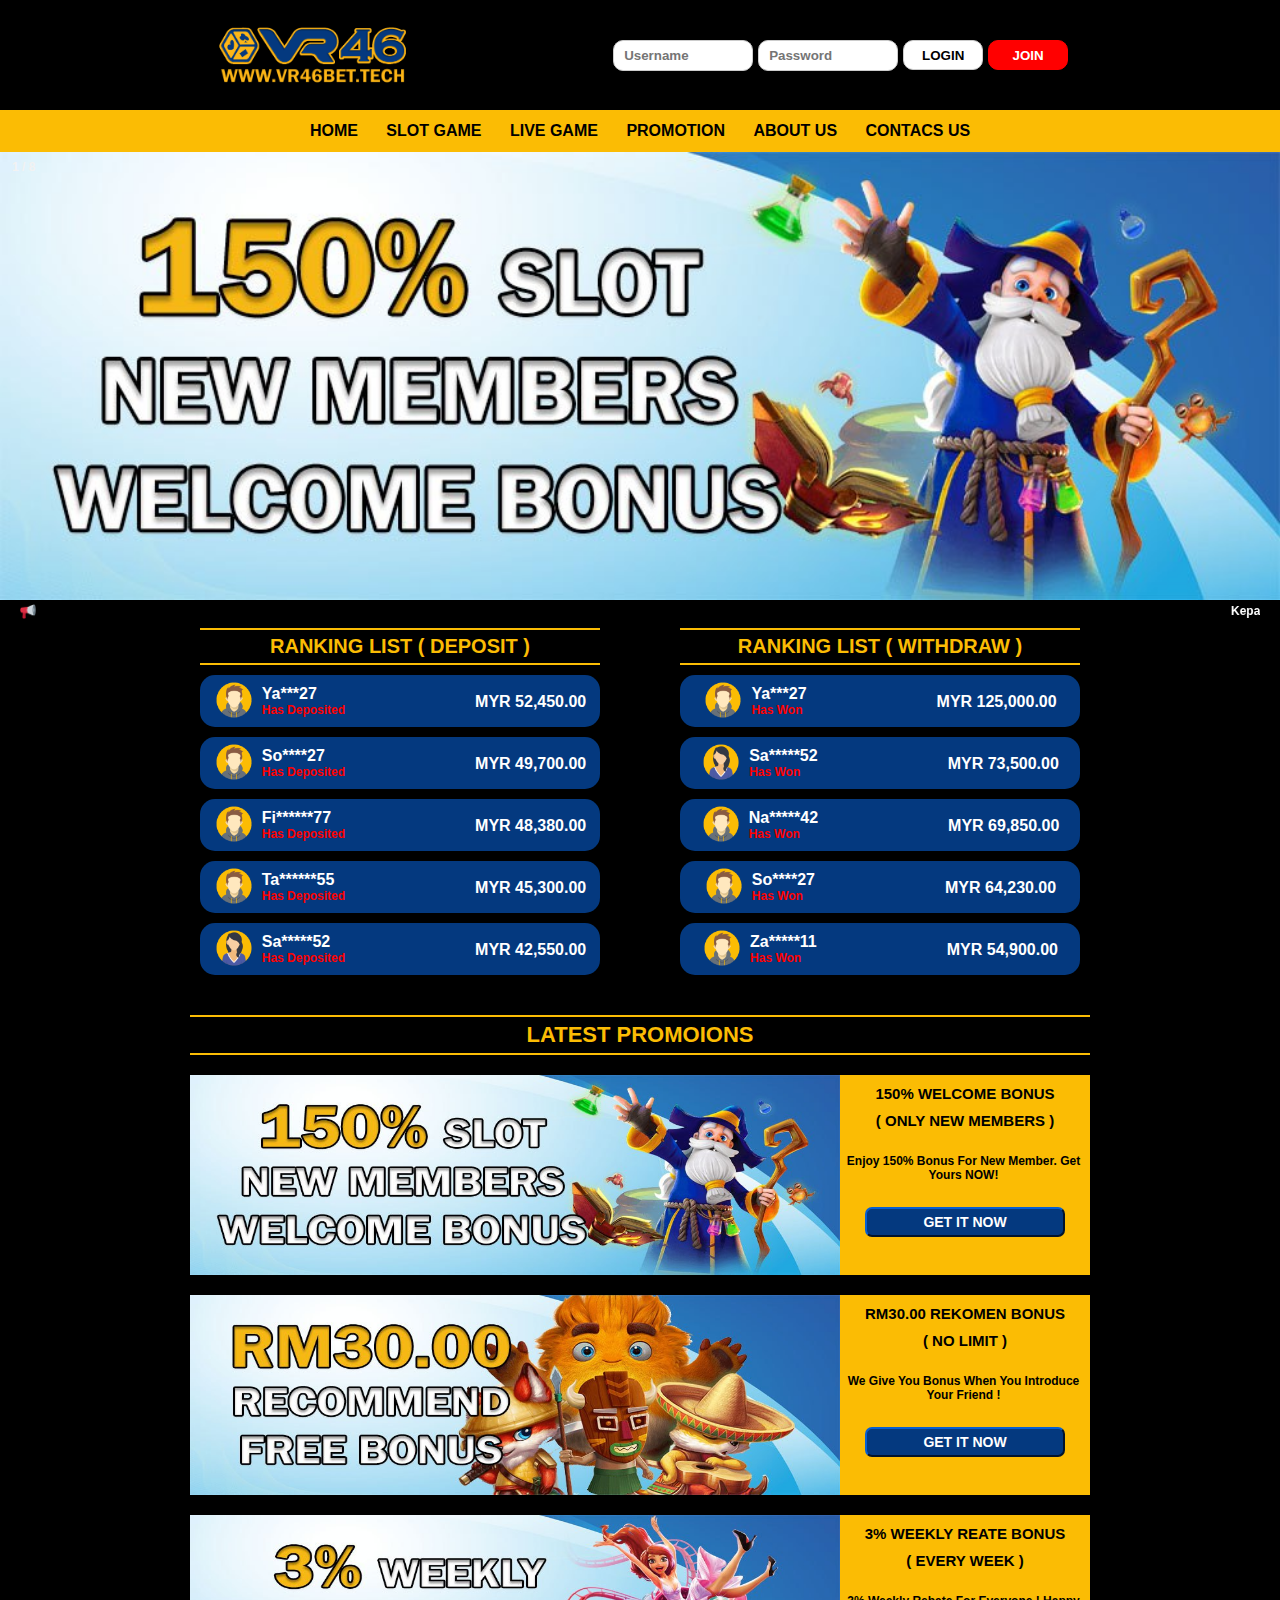
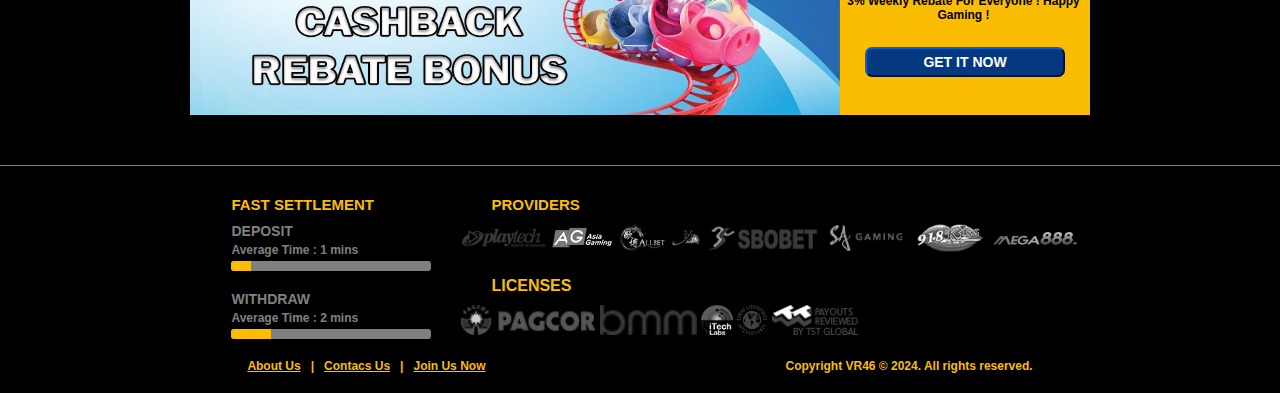
<file: index.html>
<!DOCTYPE html>
<html>
<head>
	<meta charset="utf-8">
	<link rel="stylesheet" type="text/css" href="style.css">

	<title>VR46 Gaming</title>
	<link rel="shortcut icon" href="logo.png">
	
	<style>
		#outer0 {
			display: flex;
			justify-content: center;
			text-align: center;
		}
	</style>

	<style>
		#outer {
			display: flex;
			justify-content: center;
			text-align: center;
		}
	</style>

	<style>
		#outer2 {
			display: flex;
			justify-content: center;
			text-align: center;
		}
	</style>

	<style>
		#outer3 {
			display: grid;
			justify-content: center;
			text-align: center;
		}
	</style>

</head>
<body>

<div id="outer0">
	<div id="inner0"></div>

		<header>
		<img src="png.png" class="logo">
		<input type="text" name="Username" placeholder="Username" class="box" required>
		<input type="password" name="Password" placeholder="Password" class="box" required>
		<button class="login"><a href="#" type="button" onclick="openPopupLogin()">LOGIN</a></button>
		<button class="join"><a href="join.html">JOIN</a></button>

	</header>
</div>

	<!-- Top Bar Content -->

	<nav class="navbar">
		<div class="navdiv">
			<ul>
				<li><a href="home.html">HOME</a></li>
				<li><a href="slot.html">SLOT GAME</a></li>
				<li><a href="live.html">LIVE GAME</a></li>
				<li><a href="promotion.html">PROMOTION</a></li>
				<li><a href="about.html">ABOUT US</a></li>
				<li><a href="contac.html">CONTACS US</a></li>
			</ul>
		</div>
	</nav>

	<!-- End Top Bar Content -->


<!-- Slideshow container -->

<div class="slideshow-container">

  <!-- Full-width images with number and caption text -->

  <div class="mySlides fade">
    <div class="numbertext">1 / 8</div>
    <img src="p1.jpg" style="width:100%">
  </div>

  <div class="mySlides fade">
    <div class="numbertext">2 / 8</div>
    <img src="p2.jpg" style="width:100%">
  </div>

  <div class="mySlides fade">
    <div class="numbertext">3 / 8</div>
    <img src="p3.jpg" style="width:100%">
  </div>

  <div class="mySlides fade">
    <div class="numbertext">4 / 8</div>
    <img src="p4.jpg" style="width:100%">
  </div>

  <div class="mySlides fade">
    <div class="numbertext">5 / 8</div>
    <img src="p5.jpg" style="width:100%">
  </div>

  <div class="mySlides fade">
    <div class="numbertext">6 / 8</div>
    <img src="p6.jpg" style="width:100%">
  </div>

    <div class="mySlides fade">
    <div class="numbertext">7 / 8</div>
    <img src="p7.jpg" style="width:100%">
  </div>

  <div class="mySlides fade">
    <div class="numbertext">8 / 8</div>
    <img src="p8.jpg" style="width:100%">
  </div>

<!-- End Slideshow container -->

		<div class="popup-login2" id="popuplogin2">
			<img src="error.png">
			<h2>Something Error ! Please try again later.</h2>
			<button type="button" onclick="closePopupLogin()">OK</button>
		</div>

		<script>
		let popuplogin = document.getElementById("popuplogin2");

		function openPopupLogin(){
			popuplogin.classList.add("open-popup-login2");
		}
		function closePopupLogin(){
			popuplogin.classList.remove("open-popup-login2");
		}
		</script>

	<div class="run-stop">
		<img src="run.png">
	<marquee scrollamount="5" direction="left">
	<h1>Kepada Pelanggan Kami Semua,hanya (WWW.VR46BET.TECH) adalah laman web rasmi VR46. Untuk Keterangan Lanjut Boleh Hubungi Kami Di (CONTACS US) . Pembayaran Hadiah Jackpot Hanya untuk Deposit RM30.00 Dan Keatas.Permainan Slot Yang Tidak Normal Seperti Simpan Free Game Juga Tidak Dibayar!!!Goodluck Enjoy.</h1>
	</marquee>
	</div>


<div id="outer">
	<div id="inner"></div>
		

		<div class="ranking-all">


				<div id="verticle-line" class="line"></div>


			<div>
				<div class="ranking">RANKING LIST ( DEPOSIT )</div>
			</div>


				<div id="verticle-line" class="line"></div>


			<div class="ranking-cover">

				<div class="ranking-left">

						<div class="ranking-1">
							<img src="boy.png" class="ranking-user">
						</div>

						<div class="ranking-2">
							<div class="ranking-name">Ya***27</div>
							<div class="ranking-status">Has Deposited</div>
						</div>

				</div>

					<div class="ranking-3">
						<div class="ranking-amount">MYR 52,450.00</div>
					</div>

			</div>



			<div class="ranking-cover">

				<div class="ranking-left">

						<div class="ranking-1">
							<img src="boy.png" class="ranking-user">
						</div>

						<div class="ranking-2">
							<div class="ranking-name">So****27</div>
							<div class="ranking-status">Has Deposited</div>
						</div>

				</div>

					<div class="ranking-3">
						<div class="ranking-amount">MYR 49,700.00</div>
					</div>

			</div>



			<div class="ranking-cover">

				<div class="ranking-left">

						<div class="ranking-1">
							<img src="boy.png" class="ranking-user">
						</div>

						<div class="ranking-2">
							<div class="ranking-name">Fi******77</div>
							<div class="ranking-status">Has Deposited</div>
						</div>

				</div>

					<div class="ranking-3">
						<div class="ranking-amount">MYR 48,380.00</div>
					</div>

			</div>



			<div class="ranking-cover">

				<div class="ranking-left">

						<div class="ranking-1">
							<img src="boy.png" class="ranking-user">
						</div>

						<div class="ranking-2">
							<div class="ranking-name">Ta******55</div>
							<div class="ranking-status">Has Deposited</div>
						</div>

				</div>

					<div class="ranking-3">
						<div class="ranking-amount">MYR 45,300.00</div>
					</div>

			</div>



			<div class="ranking-cover">

				<div class="ranking-left">

						<div class="ranking-1">
							<img src="girls.png" class="ranking-user">
						</div>

						<div class="ranking-2">
							<div class="ranking-name">Sa*****52</div>
							<div class="ranking-status">Has Deposited</div>
						</div>

				</div>

					<div class="ranking-3">
						<div class="ranking-amount">MYR 42,550.00</div>
					</div>

			</div>

		</div>



		<div class="ranking-all2">


			<div id="verticle-line" class="line"></div>

			<div>
				<div class="ranking">RANKING LIST ( WITHDRAW )</div>
			</div>


				<div id="verticle-line" class="line"></div>


			<div class="ranking-cover">

				<div class="ranking-left">

						<div class="ranking-1">
							<img src="boy.png" class="ranking-user">
						</div>

						<div class="ranking-2">
							<div class="ranking-name">Ya***27</div>
							<div class="ranking-status">Has Won</div>
						</div>

				</div>

					<div class="ranking-3">
						<div class="ranking-amount">MYR 125,000.00</div>
					</div>

			</div>



			<div class="ranking-cover">

				<div class="ranking-left">

						<div class="ranking-1">
							<img src="girls.png" class="ranking-user">
						</div>

						<div class="ranking-2">
							<div class="ranking-name">Sa*****52</div>
							<div class="ranking-status">Has Won</div>
						</div>

				</div>

					<div class="ranking-3">
						<div class="ranking-amount">MYR 73,500.00</div>
					</div>

			</div>



			<div class="ranking-cover">

				<div class="ranking-left">

						<div class="ranking-1">
							<img src="boy.png" class="ranking-user">
						</div>

						<div class="ranking-2">
							<div class="ranking-name">Na*****42</div>
							<div class="ranking-status">Has Won</div>
						</div>

				</div>

					<div class="ranking-3">
						<div class="ranking-amount">MYR 69,850.00</div>
					</div>

			</div>



			<div class="ranking-cover">

				<div class="ranking-left">

						<div class="ranking-1">
							<img src="boy.png" class="ranking-user">
						</div>

						<div class="ranking-2">
							<div class="ranking-name">So****27</div>
							<div class="ranking-status">Has Won</div>
						</div>

				</div>

					<div class="ranking-3">
						<div class="ranking-amount">MYR 64,230.00</div>
					</div>

			</div>



			<div class="ranking-cover">

				<div class="ranking-left">

						<div class="ranking-1">
							<img src="boy.png" class="ranking-user">
						</div>

						<div class="ranking-2">
							<div class="ranking-name">Za*****11</div>
							<div class="ranking-status">Has Won</div>
						</div>

				</div>

					<div class="ranking-3">
						<div class="ranking-amount">MYR 54,900.00</div>
					</div>

			</div>

		</div>

</div>


<div id="outer3">
	<div id="inner3"></div>


			<div id="verticle-line" class="line-pro1"></div>

			<div>
				<div class="latest">LATEST PROMOIONS</div>
			</div>


				<div id="verticle-line" class="line-pro2"></div>


	<div class="container-promotion">
		<img src="p1.jpg" alt="">
		<div class="text">
			<h2>150% WELCOME BONUS</h2>
			<h2>( ONLY NEW MEMBERS )</h2>
			<p>Enjoy 150% Bonus For New Member. Get Yours NOW!</p>
			<button><a href="join.html">GET IT NOW</a></button>
		</div>
	</div>

	<div class="container-promotion">
		<img src="p5.jpg" alt="">
		<div class="text">
			<h2>RM30.00 REKOMEN BONUS</h2>
			<h2>( NO LIMIT )</h2>
			<p>We Give You Bonus When You Introduce Your Friend !</p>
			<button><a href="join.html">GET IT NOW</a></button>
		</div>
	</div>

	<div class="container-promotion">
		<img src="p7.jpg" alt="">
		<div class="text">
			<h2>3% WEEKLY REATE BONUS</h2>
			<h2>( EVERY WEEK )</h2>
			<p>3% Weekly Rebate For Everyone ! Happy Gaming !</p>
			<button><a href="join.html">GET IT NOW</a></button>
		</div>
	</div>
</div>

<!-- Footer container -->

<div class="footer-bg">

	<div id="verticle-line" class="footer-line"></div>

	<div id="outer10">
		<div id="inner10"></div>

	<div class="row1">

		<div class="footer">
			<div class="process">
				<div class="top-name">FAST SETTLEMENT</div>
				<div class="container-text">DEPOSIT</div>
				<div class="container-text2">Average Time : 1 mins</div>
				<div class="process-bar">
					<div class="processd1 processd2"></div>
				</div>
				<div class="container-text">WITHDRAW</div>
				<div class="container-text2">Average Time : 2 mins</div>
				<div class="process-bar">
					<div class="processw1 processw2"></div>
				</div>
			</div>
		</div>

		<div class="footer">
			<div class="footer-divider">
				<div class="top-name">PROVIDERS</div>
				<img src="providers1.png" class="footer-banner">
				<img src="providers2.png" class="footer-banner">
				<img src="providers3.png" class="footer-banner">
				<img src="providers4.png" class="footer-banner">
				<img src="providers5.png" class="footer-banner">
				<img src="providers6.png" class="footer-banner">
				<img src="providers7.png" class="footer-banner">
				<img src="providers8.png" class="footer-banner">
				<div class="top-name2">LICENSES</div>
				<img src="licenses1.png" class="footer-banner">
				<img src="licenses2.png" class="footer-banner">
				<img src="licenses3.png" class="footer-banner">
				<img src="licenses4.png" class="footer-banner">
				<img src="licenses5.png" class="footer-banner">
			</div>
		</div>

	</div>

		<div class="bottom-finish">
			<div class="bottom-text">
				<a href="about.html">About Us</a>
				<div class="text-divider">|</div>
				<a href="contac.html">Contacs Us</a>
				<div class="text-divider">|</div>
				<a href="join.html">Join Us Now</a>
			</div>
				<div class="copyright">Copyright VR46 © 2024. All rights reserved.</div>
		</div>
	</div>
</div>

<!-- End Footer container -->

<script>
	let slideIndex = 0;
showSlides();

function showSlides() {
  let i;
  let slides = document.getElementsByClassName("mySlides");
  for (i = 0; i < slides.length; i++) {
    slides[i].style.display = "none";
  }
  slideIndex++;
  if (slideIndex > slides.length) {slideIndex = 1}
  slides[slideIndex-1].style.display = "block";
  setTimeout(showSlides, 2000); // Change image every 2 seconds
}
</script>

</body>

</html>
</file>
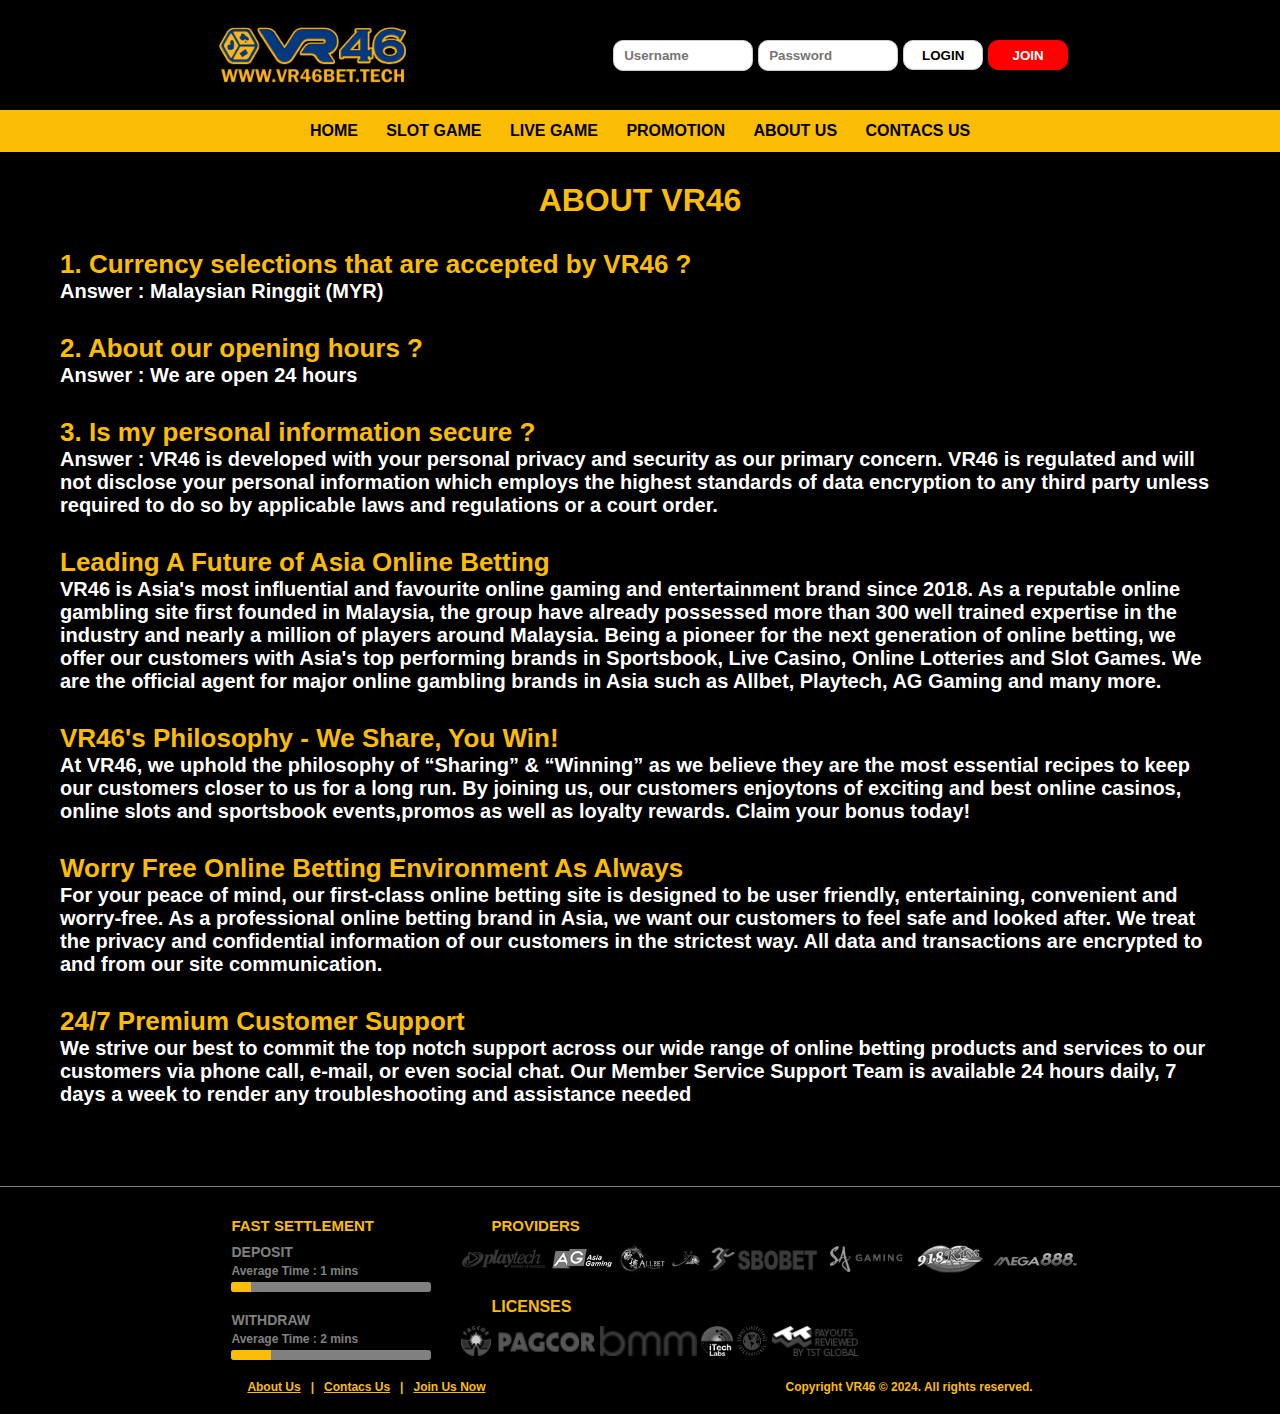
<file: about.html>
<!DOCTYPE html>
<html>
<head>
	<meta charset="utf-8">
	<link rel="stylesheet" type="text/css" href="style.css">

	<title>VR46 Gaming</title>
	<link rel="shortcut icon" href="logo.png">
	
	<style>
		#outer0 {
			display: flex;
			justify-content: center;
			text-align: center;
		}
	</style>

</head>
<body>

<div id="outer0">
	<div id="inner0"></div>

		<header>
		<img src="png.png" class="logo">
		<input type="text" name="Username" placeholder="Username" class="box" required>
		<input type="password" name="Password" placeholder="Password" class="box" required>
		<button class="login"><a href="#" type="button" onclick="openPopupLogin()">LOGIN</a></button>
		<button class="join"><a href="join.html">JOIN</a></button>

	</header>
</div>

	<!-- Top Bar Content -->

	<nav class="navbar">
		<div class="navdiv">
			<ul>
				<li><a href="home.html">HOME</a></li>
				<li><a href="slot.html">SLOT GAME</a></li>
				<li><a href="live.html">LIVE GAME</a></li>
				<li><a href="promotion.html">PROMOTION</a></li>
				<li><a href="about.html">ABOUT US</a></li>
				<li><a href="contac.html">CONTACS US</a></li>
			</ul>
		</div>
	</nav>

	<!-- End Top Bar Content -->

	<div class="about">
		<h1>ABOUT VR46</h1>

		<div class="about1">
			<h2>1. Currency selections that are accepted by VR46 ?</h2>
			<h6>Answer : Malaysian Ringgit (MYR)</h6>
		</div>

		<div class="about2">
		<h2>2. About our opening hours ?</h2>
		<h6>Answer : We are open 24 hours</h6>
		</div>

		<div class="about3">
		<h2>3. Is my personal information secure ?</h2>
		<h6>Answer : VR46 is developed with your personal privacy and security as our primary concern.  VR46 is regulated and will not disclose your personal information which employs the highest standards of data encryption to any third party unless required to do so by applicable laws and regulations or a court order. </h6>
		</div>

		<div class="about-all">
		<h2>Leading A Future of Asia Online Betting</h2>
		<h6>VR46 is Asia's most influential and favourite online gaming and entertainment brand since 2018. As a reputable online gambling site first founded in Malaysia, the group have already possessed more than 300 well trained expertise in the industry and nearly a million of players around Malaysia. Being a pioneer for the next generation of online betting, we offer our customers with Asia's top performing brands in Sportsbook, Live Casino, Online Lotteries and Slot Games. We are the official agent for major online gambling brands in Asia such as Allbet, Playtech, AG Gaming and many more.</h6>
		</div>
			
		<div class="about-all">
		<h2>VR46's Philosophy - We Share, You Win!</h2>
		<h6>At VR46, we uphold the philosophy of “Sharing” & “Winning” as we believe they are the most essential recipes to keep our customers closer to us for a long run. By joining us, our customers enjoytons of exciting and best online casinos, online slots and sportsbook events,promos as well as loyalty rewards. Claim your bonus today!</h6>
		</div>
		
		<div class="about-all">
		<h2>Worry Free Online Betting Environment As Always</h2>
		<h6>For your peace of mind, our first-class online betting site is designed to be user friendly, entertaining, convenient and worry-free. As a professional online betting brand in Asia, we want our customers to feel safe and looked after. We treat the privacy and confidential information of our customers in the strictest way. All data and transactions are encrypted to and from our site communication.</h6>
		</div>

		<div class="about-all">
		<h2>24/7 Premium Customer Support</h2>
		<h6>We strive our best to commit the top notch support across our wide range of online betting products and services to our customers via phone call, e-mail, or even social chat. Our Member Service Support Team is available 24 hours daily, 7 days a week to render any troubleshooting and assistance needed</h6>
		</div>

	</div>

		<div class="popup-login" id="popuplogin">
			<img src="error.png">s
			<h2>Something Error ! Please try again later.</h2>
			<button type="button" onclick="closePopupLogin()">OK</button>
		</div>

		<script>
		let popuplogin = document.getElementById("popuplogin");

		function openPopupLogin(){
			popuplogin.classList.add("open-popup-login");
		}
		function closePopupLogin(){
			popuplogin.classList.remove("open-popup-login");
		}

		</script>
		
<!-- Footer container -->

<div class="footer-bg">

	<div id="verticle-line" class="footer-line"></div>

	<div id="outer10">
		<div id="inner10"></div>

	<div class="row1">

		<div class="footer">
			<div class="process">
				<div class="top-name">FAST SETTLEMENT</div>
				<div class="container-text">DEPOSIT</div>
				<div class="container-text2">Average Time : 1 mins</div>
				<div class="process-bar">
					<div class="processd1 processd2"></div>
				</div>
				<div class="container-text">WITHDRAW</div>
				<div class="container-text2">Average Time : 2 mins</div>
				<div class="process-bar">
					<div class="processw1 processw2"></div>
				</div>
			</div>
		</div>

		<div class="footer">
			<div class="footer-divider">
				<div class="top-name">PROVIDERS</div>
				<img src="providers1.png" class="footer-banner">
				<img src="providers2.png" class="footer-banner">
				<img src="providers3.png" class="footer-banner">
				<img src="providers4.png" class="footer-banner">
				<img src="providers5.png" class="footer-banner">
				<img src="providers6.png" class="footer-banner">
				<img src="providers7.png" class="footer-banner">
				<img src="providers8.png" class="footer-banner">
				<div class="top-name2">LICENSES</div>
				<img src="licenses1.png" class="footer-banner">
				<img src="licenses2.png" class="footer-banner">
				<img src="licenses3.png" class="footer-banner">
				<img src="licenses4.png" class="footer-banner">
				<img src="licenses5.png" class="footer-banner">
			</div>
		</div>

	</div>

		<div class="bottom-finish">
			<div class="bottom-text">
				<a href="about.html">About Us</a>
				<div class="text-divider">|</div>
				<a href="contac.html">Contacs Us</a>
				<div class="text-divider">|</div>
				<a href="join.html">Join Us Now</a>
			</div>
				<div class="copyright">Copyright VR46 © 2024. All rights reserved.</div>
		</div>
	</div>
</div>

<!-- End Footer container -->

</body>
</html>
</file>
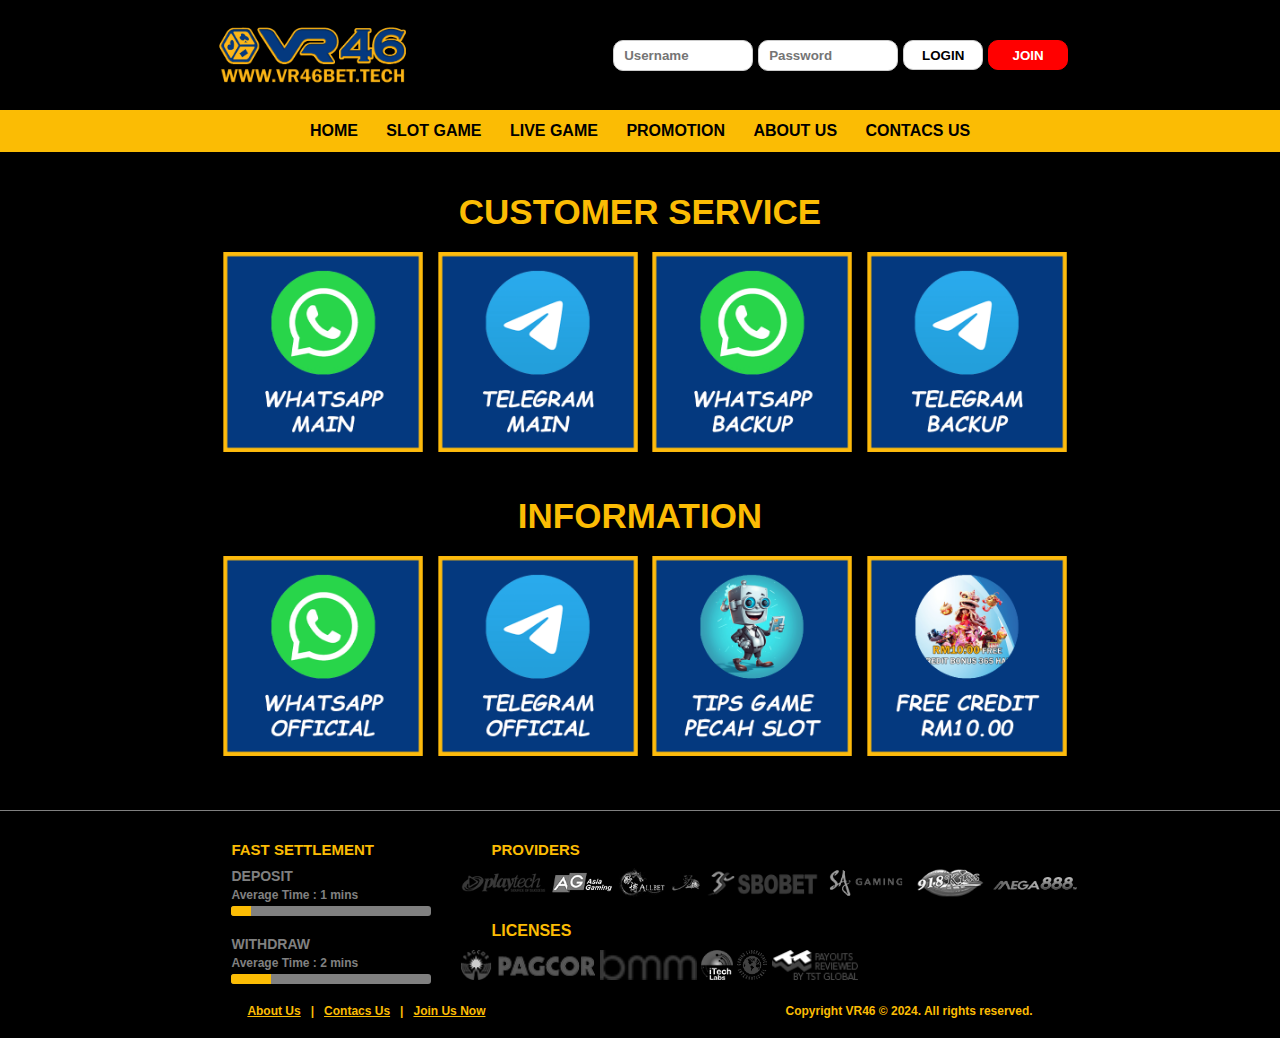
<file: contac.html>
<!DOCTYPE html>
<html>
<head>
	<meta charset="utf-8">
	<link rel="stylesheet" type="text/css" href="style.css">

	<title>VR46 Gaming</title>
	<link rel="shortcut icon" href="logo.png">

	<style>
		#outer {
			display: flex;
			justify-content: center;
			text-align: center;
		}
	</style>

	<style>
		#outer2 {
			display: flex;
			justify-content: center;
			text-align: center;
		}
	</style>

	<style>
		#outer0 {
			display: flex;
			justify-content: center;
			text-align: center;
		}
	</style>

</head>
<body>

<div id="outer0">
	<div id="inner0"></div>

		<header>
		<img src="png.png" class="logo">
		<input type="text" name="Username" placeholder="Username" class="box" required>
		<input type="password" name="Password" placeholder="Password" class="box" required>
		<button class="login"><a href="#" type="button" onclick="openPopupLogin()">LOGIN</a></button>
		<button class="join"><a href="join.html">JOIN</a></button>

	</header>
</div>

	<!-- Top Bar Content -->

	<nav class="navbar">
		<div class="navdiv">
			<ul>
				<li><a href="home.html">HOME</a></li>
				<li><a href="slot.html">SLOT GAME</a></li>
				<li><a href="live.html">LIVE GAME</a></li>
				<li><a href="promotion.html">PROMOTION</a></li>
				<li><a href="about.html">ABOUT US</a></li>
				<li><a href="contac.html">CONTACS US</a></li>
			</ul>
		</div>
	</nav>

	<!-- End Top Bar Content -->

<div id="outer">
	<div id="inner"></div>

		<div>
			<div class="contac-us">
			<h2>CUSTOMER SERVICE</h2>
			</div>
			<div class="banner">
				<a href="https://wa.link/eyibqu"><img src="c1.png" alt="" height="auto" width="200px"></a>
				<a href="https://wa.link/00v1zv"><img src="c2.png" alt="" height="auto" width="200px"></a>
				<a href="https://t.me/vr46_main"><img src="c3.png" alt="" height="auto" width="200px"></a>
				<a href="https://t.me/vr46_mkt2"><img src="c4.png" alt="" height="auto" width="200px"></a>
			</div>
		</div>
</div>


<div id="outer2">
	<div id="inner2"></div>

		<div>
			<div class="contac-us">
			<h2>INFORMATION</h2>
			</div>
			<div class="banner">
				<a href="https://www.whatsapp.com/channel/0029VaNlfAe8fewvmP8eCn1c"><img src="i1.png" alt="" height="auto" width="200px"></a>
				<a href="https://t.me/vr46_bukticuci"><img src="i2.png" alt="" height="auto" width="200px"></a>
				<a href="https://t.me/tipspecah_bot"><img src="i3.png" alt="" height="auto" width="200px"></a>
				<a href="https://t.me/VR46Free365_bot"><img src="i4.png" alt="" height="auto" width="200px"></a>
			</div>
		</div>
</div>

		<div class="popup-login" id="popuplogin">
			<img src="error.png">s
			<h2>Something Error ! Please try again later.</h2>
			<button type="button" onclick="closePopupLogin()">OK</button>
		</div>

		<script>
		let popuplogin = document.getElementById("popuplogin");

		function openPopupLogin(){
			popuplogin.classList.add("open-popup-login");
		}
		function closePopupLogin(){
			popuplogin.classList.remove("open-popup-login");
		}

		</script>
		
<!-- Footer container -->

<div class="footer-bg">

	<div id="verticle-line" class="footer-line"></div>

	<div id="outer10">
		<div id="inner10"></div>

	<div class="row1">

		<div class="footer">
			<div class="process">
				<div class="top-name">FAST SETTLEMENT</div>
				<div class="container-text">DEPOSIT</div>
				<div class="container-text2">Average Time : 1 mins</div>
				<div class="process-bar">
					<div class="processd1 processd2"></div>
				</div>
				<div class="container-text">WITHDRAW</div>
				<div class="container-text2">Average Time : 2 mins</div>
				<div class="process-bar">
					<div class="processw1 processw2"></div>
				</div>
			</div>
		</div>

		<div class="footer">
			<div class="footer-divider">
				<div class="top-name">PROVIDERS</div>
				<img src="providers1.png" class="footer-banner">
				<img src="providers2.png" class="footer-banner">
				<img src="providers3.png" class="footer-banner">
				<img src="providers4.png" class="footer-banner">
				<img src="providers5.png" class="footer-banner">
				<img src="providers6.png" class="footer-banner">
				<img src="providers7.png" class="footer-banner">
				<img src="providers8.png" class="footer-banner">
				<div class="top-name2">LICENSES</div>
				<img src="licenses1.png" class="footer-banner">
				<img src="licenses2.png" class="footer-banner">
				<img src="licenses3.png" class="footer-banner">
				<img src="licenses4.png" class="footer-banner">
				<img src="licenses5.png" class="footer-banner">
			</div>
		</div>

	</div>

		<div class="bottom-finish">
			<div class="bottom-text">
				<a href="about.html">About Us</a>
				<div class="text-divider">|</div>
				<a href="contac.html">Contacs Us</a>
				<div class="text-divider">|</div>
				<a href="join.html">Join Us Now</a>
			</div>
				<div class="copyright">Copyright VR46 © 2024. All rights reserved.</div>
		</div>
	</div>
</div>

<!-- End Footer container -->

</body>
</html>
</file>
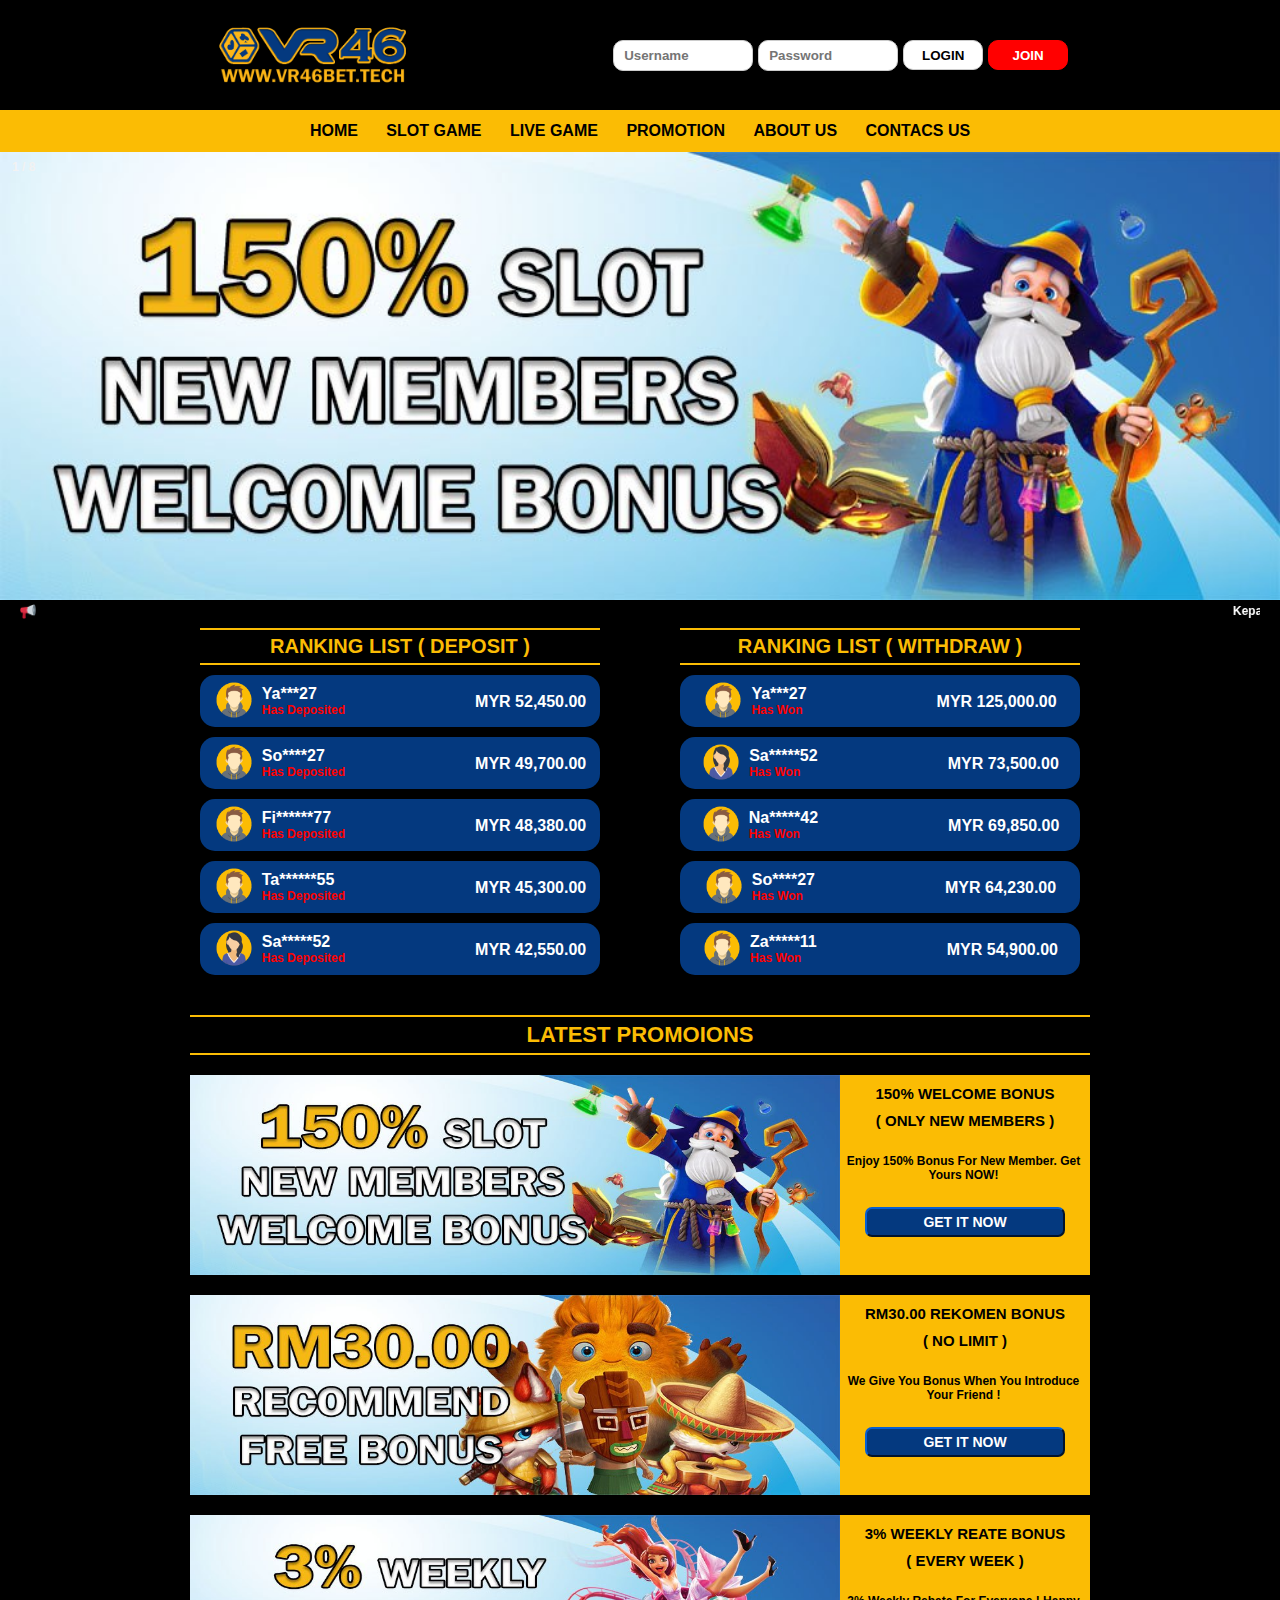
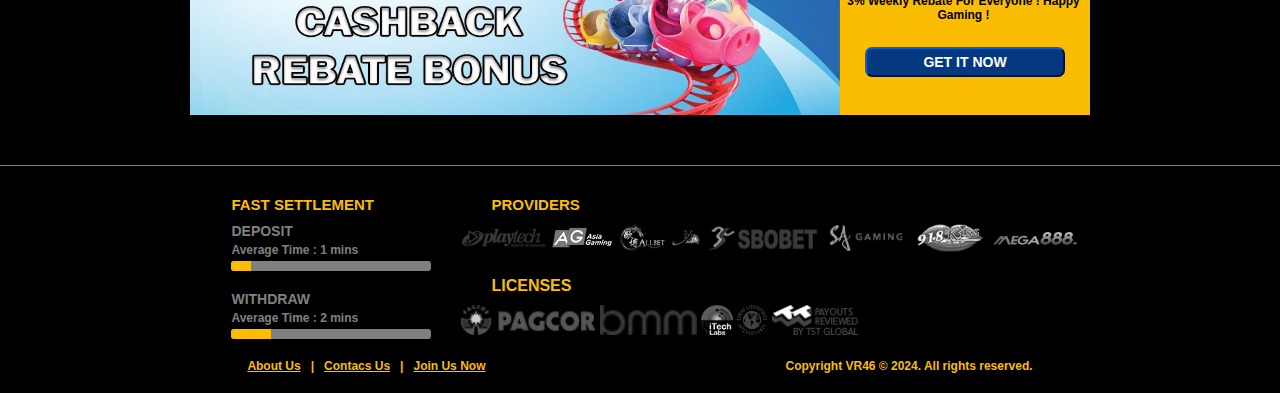
<file: home.html>
<!DOCTYPE html>
<html>
<head>
	<meta charset="utf-8">
	<link rel="stylesheet" type="text/css" href="style.css">

	<title>VR46 Gaming</title>
	<link rel="shortcut icon" href="logo.png">
	
	<style>
		#outer0 {
			display: flex;
			justify-content: center;
			text-align: center;
		}
	</style>

	<style>
		#outer {
			display: flex;
			justify-content: center;
			text-align: center;
		}
	</style>

	<style>
		#outer2 {
			display: flex;
			justify-content: center;
			text-align: center;
		}
	</style>

	<style>
		#outer3 {
			display: grid;
			justify-content: center;
			text-align: center;
		}
	</style>

</head>
<body>

<div id="outer0">
	<div id="inner0"></div>

		<header>
		<img src="png.png" class="logo">
		<input type="text" name="Username" placeholder="Username" class="box" required>
		<input type="password" name="Password" placeholder="Password" class="box" required>
		<button class="login"><a href="#" type="button" onclick="openPopupLogin()">LOGIN</a></button>
		<button class="join"><a href="join.html">JOIN</a></button>

	</header>
</div>

	<!-- Top Bar Content -->

	<nav class="navbar">
		<div class="navdiv">
			<ul>
				<li><a href="home.html">HOME</a></li>
				<li><a href="slot.html">SLOT GAME</a></li>
				<li><a href="live.html">LIVE GAME</a></li>
				<li><a href="promotion.html">PROMOTION</a></li>
				<li><a href="about.html">ABOUT US</a></li>
				<li><a href="contac.html">CONTACS US</a></li>
			</ul>
		</div>
	</nav>

	<!-- End Top Bar Content -->


<!-- Slideshow container -->

<div class="slideshow-container">

  <!-- Full-width images with number and caption text -->

  <div class="mySlides fade">
    <div class="numbertext">1 / 8</div>
    <img src="p1.jpg" style="width:100%">
  </div>

  <div class="mySlides fade">
    <div class="numbertext">2 / 8</div>
    <img src="p2.jpg" style="width:100%">
  </div>

  <div class="mySlides fade">
    <div class="numbertext">3 / 8</div>
    <img src="p3.jpg" style="width:100%">
  </div>

  <div class="mySlides fade">
    <div class="numbertext">4 / 8</div>
    <img src="p4.jpg" style="width:100%">
  </div>

  <div class="mySlides fade">
    <div class="numbertext">5 / 8</div>
    <img src="p5.jpg" style="width:100%">
  </div>

  <div class="mySlides fade">
    <div class="numbertext">6 / 8</div>
    <img src="p6.jpg" style="width:100%">
  </div>

    <div class="mySlides fade">
    <div class="numbertext">7 / 8</div>
    <img src="p7.jpg" style="width:100%">
  </div>

  <div class="mySlides fade">
    <div class="numbertext">8 / 8</div>
    <img src="p8.jpg" style="width:100%">
  </div>

<!-- End Slideshow container -->

		<div class="popup-login2" id="popuplogin2">
			<img src="error.png">
			<h2>Something Error ! Please try again later.</h2>
			<button type="button" onclick="closePopupLogin()">OK</button>
		</div>

		<script>
		let popuplogin = document.getElementById("popuplogin2");

		function openPopupLogin(){
			popuplogin.classList.add("open-popup-login2");
		}
		function closePopupLogin(){
			popuplogin.classList.remove("open-popup-login2");
		}
		</script>

	<div class="run-stop">
		<img src="run.png">
	<marquee scrollamount="5" direction="left">
	<h1>Kepada Pelanggan Kami Semua,hanya (WWW.VR46BET.TECH) adalah laman web rasmi VR46. Untuk Keterangan Lanjut Boleh Hubungi Kami Di (CONTACS US) . Pembayaran Hadiah Jackpot Hanya untuk Deposit RM30.00 Dan Keatas.Permainan Slot Yang Tidak Normal Seperti Simpan Free Game Juga Tidak Dibayar!!!Goodluck Enjoy.</h1>
	</marquee>
	</div>


<div id="outer">
	<div id="inner"></div>
		

		<div class="ranking-all">


				<div id="verticle-line" class="line"></div>


			<div>
				<div class="ranking">RANKING LIST ( DEPOSIT )</div>
			</div>


				<div id="verticle-line" class="line"></div>


			<div class="ranking-cover">

				<div class="ranking-left">

						<div class="ranking-1">
							<img src="boy.png" class="ranking-user">
						</div>

						<div class="ranking-2">
							<div class="ranking-name">Ya***27</div>
							<div class="ranking-status">Has Deposited</div>
						</div>

				</div>

					<div class="ranking-3">
						<div class="ranking-amount">MYR 52,450.00</div>
					</div>

			</div>



			<div class="ranking-cover">

				<div class="ranking-left">

						<div class="ranking-1">
							<img src="boy.png" class="ranking-user">
						</div>

						<div class="ranking-2">
							<div class="ranking-name">So****27</div>
							<div class="ranking-status">Has Deposited</div>
						</div>

				</div>

					<div class="ranking-3">
						<div class="ranking-amount">MYR 49,700.00</div>
					</div>

			</div>



			<div class="ranking-cover">

				<div class="ranking-left">

						<div class="ranking-1">
							<img src="boy.png" class="ranking-user">
						</div>

						<div class="ranking-2">
							<div class="ranking-name">Fi******77</div>
							<div class="ranking-status">Has Deposited</div>
						</div>

				</div>

					<div class="ranking-3">
						<div class="ranking-amount">MYR 48,380.00</div>
					</div>

			</div>



			<div class="ranking-cover">

				<div class="ranking-left">

						<div class="ranking-1">
							<img src="boy.png" class="ranking-user">
						</div>

						<div class="ranking-2">
							<div class="ranking-name">Ta******55</div>
							<div class="ranking-status">Has Deposited</div>
						</div>

				</div>

					<div class="ranking-3">
						<div class="ranking-amount">MYR 45,300.00</div>
					</div>

			</div>



			<div class="ranking-cover">

				<div class="ranking-left">

						<div class="ranking-1">
							<img src="girls.png" class="ranking-user">
						</div>

						<div class="ranking-2">
							<div class="ranking-name">Sa*****52</div>
							<div class="ranking-status">Has Deposited</div>
						</div>

				</div>

					<div class="ranking-3">
						<div class="ranking-amount">MYR 42,550.00</div>
					</div>

			</div>

		</div>



		<div class="ranking-all2">


			<div id="verticle-line" class="line"></div>

			<div>
				<div class="ranking">RANKING LIST ( WITHDRAW )</div>
			</div>


				<div id="verticle-line" class="line"></div>


			<div class="ranking-cover">

				<div class="ranking-left">

						<div class="ranking-1">
							<img src="boy.png" class="ranking-user">
						</div>

						<div class="ranking-2">
							<div class="ranking-name">Ya***27</div>
							<div class="ranking-status">Has Won</div>
						</div>

				</div>

					<div class="ranking-3">
						<div class="ranking-amount">MYR 125,000.00</div>
					</div>

			</div>



			<div class="ranking-cover">

				<div class="ranking-left">

						<div class="ranking-1">
							<img src="girls.png" class="ranking-user">
						</div>

						<div class="ranking-2">
							<div class="ranking-name">Sa*****52</div>
							<div class="ranking-status">Has Won</div>
						</div>

				</div>

					<div class="ranking-3">
						<div class="ranking-amount">MYR 73,500.00</div>
					</div>

			</div>



			<div class="ranking-cover">

				<div class="ranking-left">

						<div class="ranking-1">
							<img src="boy.png" class="ranking-user">
						</div>

						<div class="ranking-2">
							<div class="ranking-name">Na*****42</div>
							<div class="ranking-status">Has Won</div>
						</div>

				</div>

					<div class="ranking-3">
						<div class="ranking-amount">MYR 69,850.00</div>
					</div>

			</div>



			<div class="ranking-cover">

				<div class="ranking-left">

						<div class="ranking-1">
							<img src="boy.png" class="ranking-user">
						</div>

						<div class="ranking-2">
							<div class="ranking-name">So****27</div>
							<div class="ranking-status">Has Won</div>
						</div>

				</div>

					<div class="ranking-3">
						<div class="ranking-amount">MYR 64,230.00</div>
					</div>

			</div>



			<div class="ranking-cover">

				<div class="ranking-left">

						<div class="ranking-1">
							<img src="boy.png" class="ranking-user">
						</div>

						<div class="ranking-2">
							<div class="ranking-name">Za*****11</div>
							<div class="ranking-status">Has Won</div>
						</div>

				</div>

					<div class="ranking-3">
						<div class="ranking-amount">MYR 54,900.00</div>
					</div>

			</div>

		</div>

</div>


<div id="outer3">
	<div id="inner3"></div>


			<div id="verticle-line" class="line-pro1"></div>

			<div>
				<div class="latest">LATEST PROMOIONS</div>
			</div>


				<div id="verticle-line" class="line-pro2"></div>


	<div class="container-promotion">
		<img src="p1.jpg" alt="">
		<div class="text">
			<h2>150% WELCOME BONUS</h2>
			<h2>( ONLY NEW MEMBERS )</h2>
			<p>Enjoy 150% Bonus For New Member. Get Yours NOW!</p>
			<button><a href="join.html">GET IT NOW</a></button>
		</div>
	</div>

	<div class="container-promotion">
		<img src="p5.jpg" alt="">
		<div class="text">
			<h2>RM30.00 REKOMEN BONUS</h2>
			<h2>( NO LIMIT )</h2>
			<p>We Give You Bonus When You Introduce Your Friend !</p>
			<button><a href="join.html">GET IT NOW</a></button>
		</div>
	</div>

	<div class="container-promotion">
		<img src="p7.jpg" alt="">
		<div class="text">
			<h2>3% WEEKLY REATE BONUS</h2>
			<h2>( EVERY WEEK )</h2>
			<p>3% Weekly Rebate For Everyone ! Happy Gaming !</p>
			<button><a href="join.html">GET IT NOW</a></button>
		</div>
	</div>
</div>

<!-- Footer container -->

<div class="footer-bg">

	<div id="verticle-line" class="footer-line"></div>

	<div id="outer10">
		<div id="inner10"></div>

	<div class="row1">

		<div class="footer">
			<div class="process">
				<div class="top-name">FAST SETTLEMENT</div>
				<div class="container-text">DEPOSIT</div>
				<div class="container-text2">Average Time : 1 mins</div>
				<div class="process-bar">
					<div class="processd1 processd2"></div>
				</div>
				<div class="container-text">WITHDRAW</div>
				<div class="container-text2">Average Time : 2 mins</div>
				<div class="process-bar">
					<div class="processw1 processw2"></div>
				</div>
			</div>
		</div>

		<div class="footer">
			<div class="footer-divider">
				<div class="top-name">PROVIDERS</div>
				<img src="providers1.png" class="footer-banner">
				<img src="providers2.png" class="footer-banner">
				<img src="providers3.png" class="footer-banner">
				<img src="providers4.png" class="footer-banner">
				<img src="providers5.png" class="footer-banner">
				<img src="providers6.png" class="footer-banner">
				<img src="providers7.png" class="footer-banner">
				<img src="providers8.png" class="footer-banner">
				<div class="top-name2">LICENSES</div>
				<img src="licenses1.png" class="footer-banner">
				<img src="licenses2.png" class="footer-banner">
				<img src="licenses3.png" class="footer-banner">
				<img src="licenses4.png" class="footer-banner">
				<img src="licenses5.png" class="footer-banner">
			</div>
		</div>

	</div>

		<div class="bottom-finish">
			<div class="bottom-text">
				<a href="about.html">About Us</a>
				<div class="text-divider">|</div>
				<a href="contac.html">Contacs Us</a>
				<div class="text-divider">|</div>
				<a href="join.html">Join Us Now</a>
			</div>
				<div class="copyright">Copyright VR46 © 2024. All rights reserved.</div>
		</div>
	</div>
</div>

<!-- End Footer container -->

<script>
	let slideIndex = 0;
showSlides();

function showSlides() {
  let i;
  let slides = document.getElementsByClassName("mySlides");
  for (i = 0; i < slides.length; i++) {
    slides[i].style.display = "none";
  }
  slideIndex++;
  if (slideIndex > slides.length) {slideIndex = 1}
  slides[slideIndex-1].style.display = "block";
  setTimeout(showSlides, 2000); // Change image every 2 seconds
}
</script>

</body>

</html>
</file>
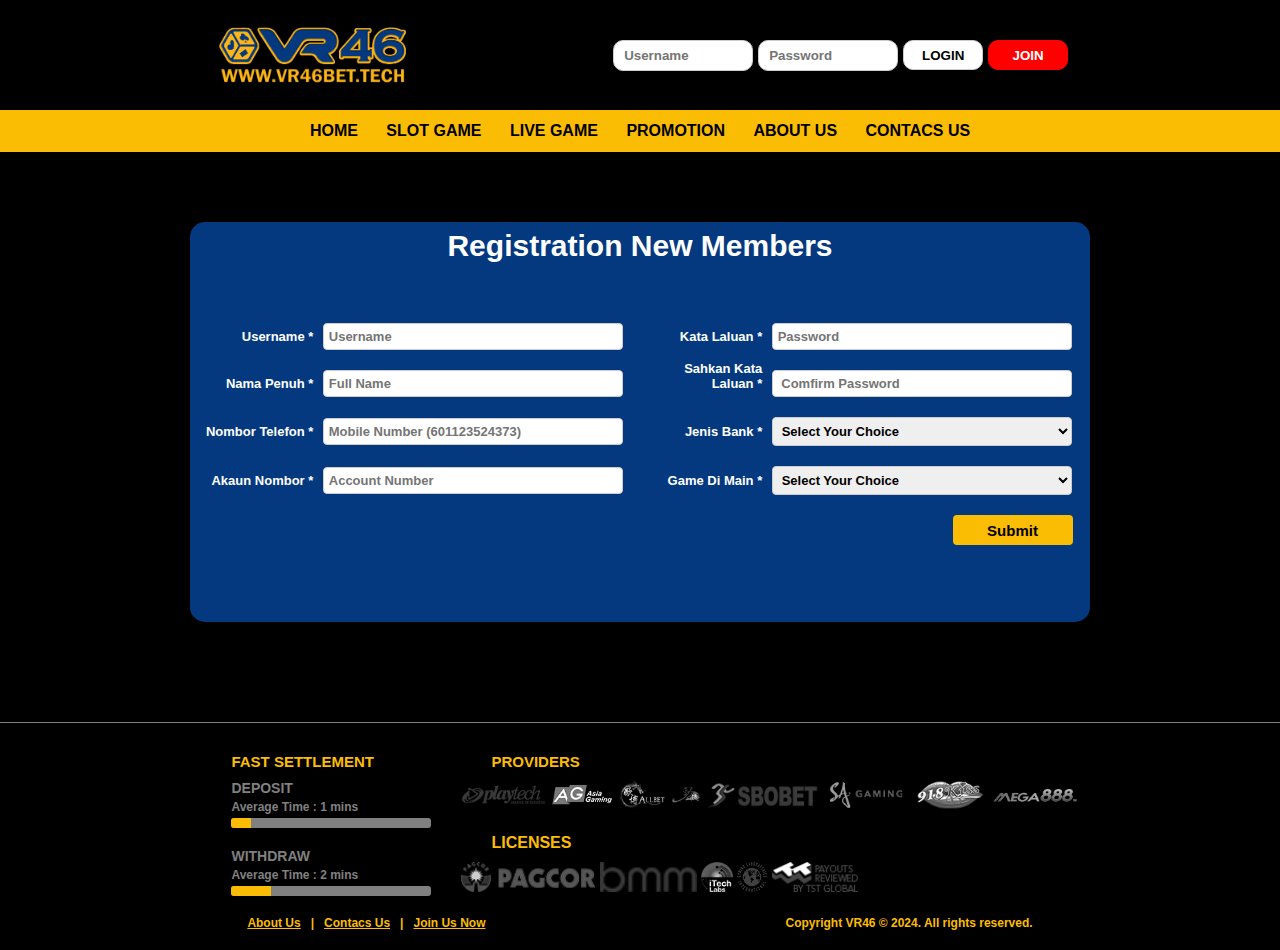
<file: join.html>
<!DOCTYPE html>
<html>
<head>
	<meta charset="utf-8">
	<link rel="stylesheet" type="text/css" href="style.css">

	<title>VR46 Gaming</title>
	<link rel="shortcut icon" href="logo.png">

	<style>
		#outer {
			display: flex;
			justify-content: center;
			text-align: center;
		}
	</style>

	<style>
		#outer0 {
			display: flex;
			justify-content: center;
			text-align: center;
		}
	</style>

	<script src="https://ajax.googleapis.com/ajax/libs/jquery/3.5.1/jquery.min.js"></script>
	
</head>
<body>

<div id="outer0">
	<div id="inner0"></div>

	<header>
		<img src="png.png" class="logo">
		<input type="text" name="Username" placeholder="Username" class="box" required>
		<input type="password" name="Password" placeholder="Password" class="box" required>
		<button class="login"><a href="#" type="button" onclick="openPopupLogin()">LOGIN</a></button>
		<button class="join"><a href="join.html">JOIN</a></button>

	</header>
</div>

	<!-- Top Bar Content -->

	<nav class="navbar">
		<div class="navdiv">
			<ul>
				<li><a href="home.html">HOME</a></li>
				<li><a href="slot.html">SLOT GAME</a></li>
				<li><a href="live.html">LIVE GAME</a></li>
				<li><a href="promotion.html">PROMOTION</a></li>
				<li><a href="about.html">ABOUT US</a></li>
				<li><a href="contac.html">CONTACS US</a></li>
			</ul>
		</div>
	</nav>

	<!-- End Top Bar Content -->

<div id="outer">
	<div id="inner"></div>

	<div class="register">
		<form method="post" action="" class="form" onsubmit=" return sender()">

			<h4>Registration New Members</h4>

			<label>Username *</label>
			<input type="text" name="username" placeholder="Username" id="username" required>

			<label>Kata Laluan *</label>
			<input type="password" name="password" placeholder="Password" id="password" required>

			<label>Nama Penuh *</label>
			<input type="text" name="fullname" placeholder="Full Name" id="fullname" required>

			<label>Sahkan Kata Laluan *</label>
			<input type="password" name="password2" placeholder=" Comfirm Password" id="password2" required>

			<label>Nombor Telefon *</label>
			<input type="number" name="number" placeholder="Mobile Number (601123524373)" id="number" required>

			<label>Jenis Bank *</label>
			<select name="bank" data-placeholder="Select Your Choice" id="bank" required>
       			<option value="Select Your Choice">Select Your Choice</option>
       					<option value="MAYBANK">MAYBANK</option>
       					<option value="CIMB BANK">CIMB BANK</option>
       					<option value="PUBLIC BANK">PUBLIC BANK</option>
       					<option value="HONG LEONG BANK">HONG LEONG BANK</option>
       					<option value="RHB BANK">RHB BANK</option>
       					<option value="BANK SIMPANAN NASIONAL">BANK SIMPANAN NASIONAL</option>
       					<option value="TOUCH N GO">TOUCH N GO</option>
       					<option value="AMBANK">AMBANK</option>
       					<option value="AGROBANK">AGROBANK</option>
       					<option value="BANK ISLAM">BANK ISLAM</option>
       					<option value="BANK MUAMALAT">BANK MUAMALAT</option>
       					<option value="RAKYAT MALAYSIA">RAKYAT MALAYSIA</option>
       					<option value="AFFIN BANK">AFFIN BANK</option>
       					<option value="ALLIANCE BANK">ALLIANCE BANK</option>
       					<option value="OCBC BANK">OCBC BANK</option>
       					<option value="HSBC BANK">HSBC BANK</option>
						<option value="UNITED OVERSEAS BANK">UNITED OVERSEAS BANK</option>
       					<option value="CITIBANK">CITIBANK</option>
       					<option value="BIGPAY MALAYSIA">BIGPAY MALAYSIA</option>
       		</select>

       		<label>Akaun Nombor *</label>
			<input type="number" name="account" placeholder="Account Number" id="account" required>

			<label>Game Di Main *</label>
			<select name="product" data-placeholder="Select Your Choice" id="product" required>
       			<option value="Select Your Choice">Select Your Choice</option>
       					<option value="918KISS">918KISS</option>
       					<option value="MEGA888">MEGA888</option>
       					<option value="PUSSY88">PUSSY88</option>
       					<option value="JOKER123">JOKER123</option>
       					<option value="LIVE22">LIVE22</option>
       					<option value="GREATWALL">GREATWALL</option>
       					<option value="NEWTOWN">NEWTOWN</option>
       					<option value="LPE88">LPE88</option>
       		</select>

			<input type="submit" value="Submit" onclick="message()" id="submit">

			<div class="done-register">
				<div class="success" id="success">You have successfully registered at VR46</div>
			<div class="danger" id="danger">Feilds can't be Empty!</div>
			</div>

		</form>
	</div>
</div>



		<div class="popup-login" id="popuplogin">
			<img src="error.png">s
			<h2>Something Error ! Please try again later.</h2>
			<button type="button" onclick="closePopupLogin()">OK</button>
		</div>

		<script>
		let popuplogin = document.getElementById("popuplogin");

		function openPopupLogin(){
			popuplogin.classList.add("open-popup-login");
		}
		function closePopupLogin(){
			popuplogin.classList.remove("open-popup-login");
		}

		</script>



	<script src="script.js"></script>

<!-- Footer container -->

<div class="footer-bg">

	<div id="verticle-line" class="footer-line"></div>

	<div id="outer10">
		<div id="inner10"></div>

	<div class="row1">

		<div class="footer">
			<div class="process">
				<div class="top-name">FAST SETTLEMENT</div>
				<div class="container-text">DEPOSIT</div>
				<div class="container-text2">Average Time : 1 mins</div>
				<div class="process-bar">
					<div class="processd1 processd2"></div>
				</div>
				<div class="container-text">WITHDRAW</div>
				<div class="container-text2">Average Time : 2 mins</div>
				<div class="process-bar">
					<div class="processw1 processw2"></div>
				</div>
			</div>
		</div>

		<div class="footer">
			<div class="footer-divider">
				<div class="top-name">PROVIDERS</div>
				<img src="providers1.png" class="footer-banner">
				<img src="providers2.png" class="footer-banner">
				<img src="providers3.png" class="footer-banner">
				<img src="providers4.png" class="footer-banner">
				<img src="providers5.png" class="footer-banner">
				<img src="providers6.png" class="footer-banner">
				<img src="providers7.png" class="footer-banner">
				<img src="providers8.png" class="footer-banner">
				<div class="top-name2">LICENSES</div>
				<img src="licenses1.png" class="footer-banner">
				<img src="licenses2.png" class="footer-banner">
				<img src="licenses3.png" class="footer-banner">
				<img src="licenses4.png" class="footer-banner">
				<img src="licenses5.png" class="footer-banner">
			</div>
		</div>

	</div>

		<div class="bottom-finish">
			<div class="bottom-text">
				<a href="about.html">About Us</a>
				<div class="text-divider">|</div>
				<a href="contac.html">Contacs Us</a>
				<div class="text-divider">|</div>
				<a href="join.html">Join Us Now</a>
			</div>
				<div class="copyright">Copyright VR46 © 2024. All rights reserved.</div>
		</div>
	</div>
</div>

<!-- End Footer container -->

<script>


</script>
</body>
</html>
</file>
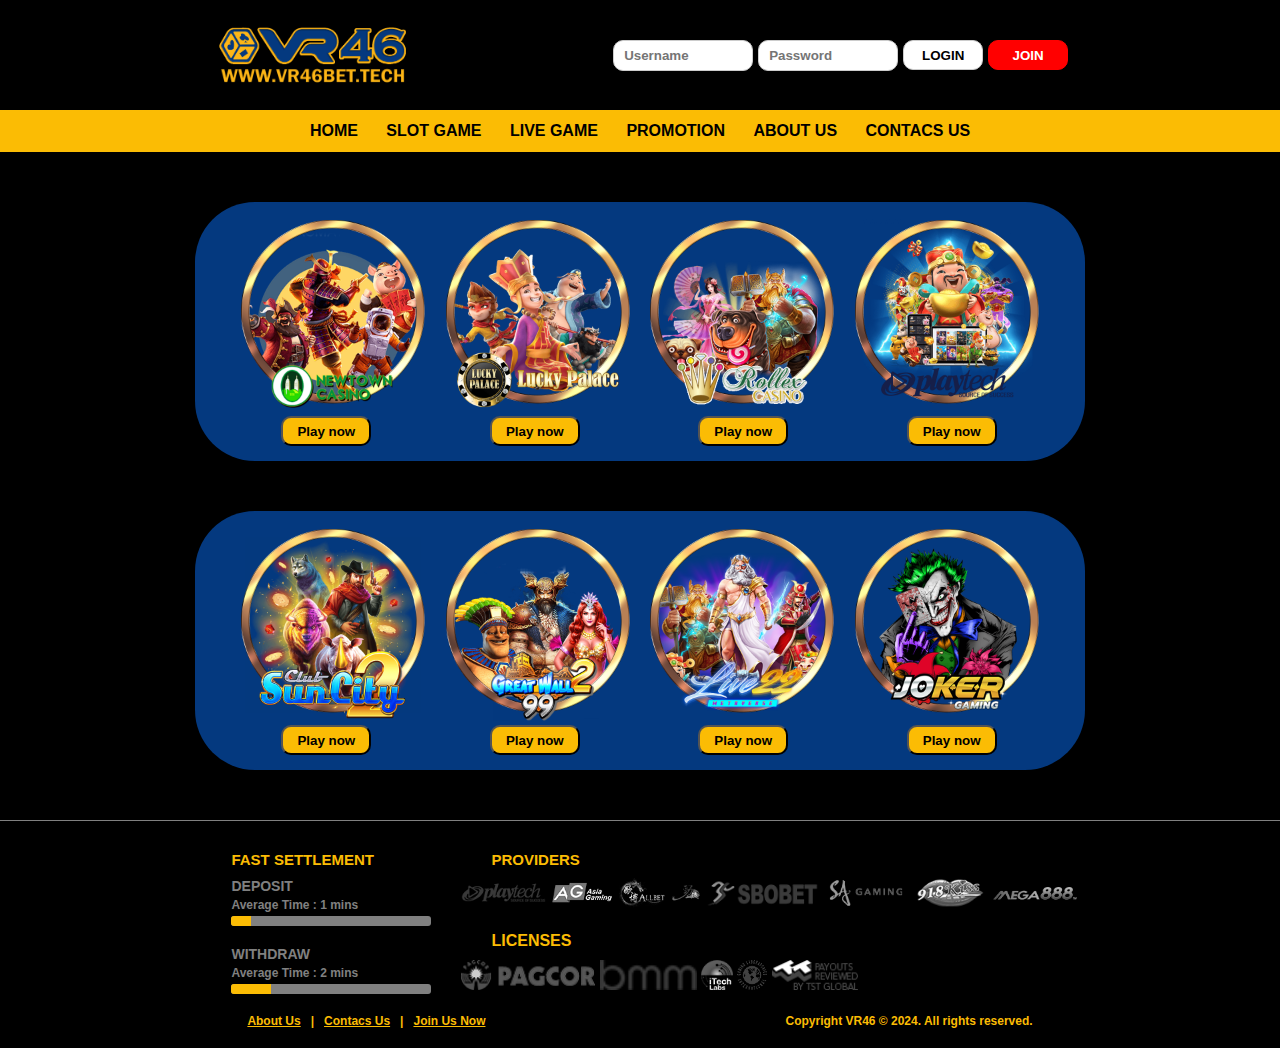
<file: live.html>
<!DOCTYPE html>
<html>
<head>
	<meta charset="utf-8">
	<link rel="stylesheet" type="text/css" href="style.css">

	<title>VR46 Gaming</title>
	<link rel="shortcut icon" href="logo.png">
	
	<style>
		#outer {
			display: flex;
			justify-content: center;
			text-align: center;
		}
	</style>

	<style>
		#outer2 {
			display: flex;
			justify-content: center;
			text-align: center;
		}
	</style>

	<style>
		#outer0 {
			display: flex;
			justify-content: center;
			text-align: center;
		}
	</style>

</head>
<body>

<div id="outer0">
	<div id="inner0"></div>

		<header>
		<img src="png.png" class="logo">
		<input type="text" name="Username" placeholder="Username" class="box" required>
		<input type="password" name="Password" placeholder="Password" class="box" required>
		<button class="login"><a href="#" type="button" onclick="openPopupLogin()">LOGIN</a></button>
		<button class="join"><a href="join.html">JOIN</a></button>

	</header>
</div>

	<!-- Top Bar Content -->

	<nav class="navbar">
		<div class="navdiv">
			<ul>
				<li><a href="home.html">HOME</a></li>
				<li><a href="slot.html">SLOT GAME</a></li>
				<li><a href="live.html">LIVE GAME</a></li>
				<li><a href="promotion.html">PROMOTION</a></li>
				<li><a href="about.html">ABOUT US</a></li>
				<li><a href="contac.html">CONTACS US</a></li>
			</ul>
		</div>
	</nav>

	<!-- End Top Bar Content -->

<div id="outer">
	<div id="inner"></div>

			<div class="slot">
				<img src="l1.png" class="product" width="200px" height="auto">
				<img src="l2.png" class="product" width="200px" height="auto">
				<img src="l3.png" class="product" width="200px" height="auto">
				<img src="l4.png" class="product" width="200px" height="auto">
				<button><a href="join.html">Play now</a></button>
				<button><a href="join.html">Play now</a></button>
				<button><a href="join.html">Play now</a></button>
				<button><a href="join.html">Play now</a></button>
			</div>
</div>

<div id="outer2">
	<div id="inner2"></div>

			<div class="slot">
				<img src="l5.png" class="product" width="200px" height="auto">
				<img src="l6.png" class="product" width="200px" height="auto">
				<img src="l7.png" class="product" width="200px" height="auto">
				<img src="l8.png" class="product" width="200px" height="auto">
				<button><a href="join.html">Play now</a></button>
				<button><a href="join.html">Play now</a></button>
				<button><a href="join.html">Play now</a></button>
				<button><a href="join.html">Play now</a></button>
			</div>
</div>

		<div class="popup-login" id="popuplogin">
			<img src="error.png">s
			<h2>Something Error ! Please try again later.</h2>
			<button type="button" onclick="closePopupLogin()">OK</button>
		</div>

		<script>
		let popuplogin = document.getElementById("popuplogin");

		function openPopupLogin(){
			popuplogin.classList.add("open-popup-login");
		}
		function closePopupLogin(){
			popuplogin.classList.remove("open-popup-login");
		}

		</script>
		
<!-- Footer container -->

<div class="footer-bg">

	<div id="verticle-line" class="footer-line"></div>

	<div id="outer10">
		<div id="inner10"></div>

	<div class="row1">

		<div class="footer">
			<div class="process">
				<div class="top-name">FAST SETTLEMENT</div>
				<div class="container-text">DEPOSIT</div>
				<div class="container-text2">Average Time : 1 mins</div>
				<div class="process-bar">
					<div class="processd1 processd2"></div>
				</div>
				<div class="container-text">WITHDRAW</div>
				<div class="container-text2">Average Time : 2 mins</div>
				<div class="process-bar">
					<div class="processw1 processw2"></div>
				</div>
			</div>
		</div>

		<div class="footer">
			<div class="footer-divider">
				<div class="top-name">PROVIDERS</div>
				<img src="providers1.png" class="footer-banner">
				<img src="providers2.png" class="footer-banner">
				<img src="providers3.png" class="footer-banner">
				<img src="providers4.png" class="footer-banner">
				<img src="providers5.png" class="footer-banner">
				<img src="providers6.png" class="footer-banner">
				<img src="providers7.png" class="footer-banner">
				<img src="providers8.png" class="footer-banner">
				<div class="top-name2">LICENSES</div>
				<img src="licenses1.png" class="footer-banner">
				<img src="licenses2.png" class="footer-banner">
				<img src="licenses3.png" class="footer-banner">
				<img src="licenses4.png" class="footer-banner">
				<img src="licenses5.png" class="footer-banner">
			</div>
		</div>

	</div>

		<div class="bottom-finish">
			<div class="bottom-text">
				<a href="about.html">About Us</a>
				<div class="text-divider">|</div>
				<a href="contac.html">Contacs Us</a>
				<div class="text-divider">|</div>
				<a href="join.html">Join Us Now</a>
			</div>
				<div class="copyright">Copyright VR46 © 2024. All rights reserved.</div>
		</div>
	</div>
</div>

<!-- End Footer container -->

</body>
</html>
</file>
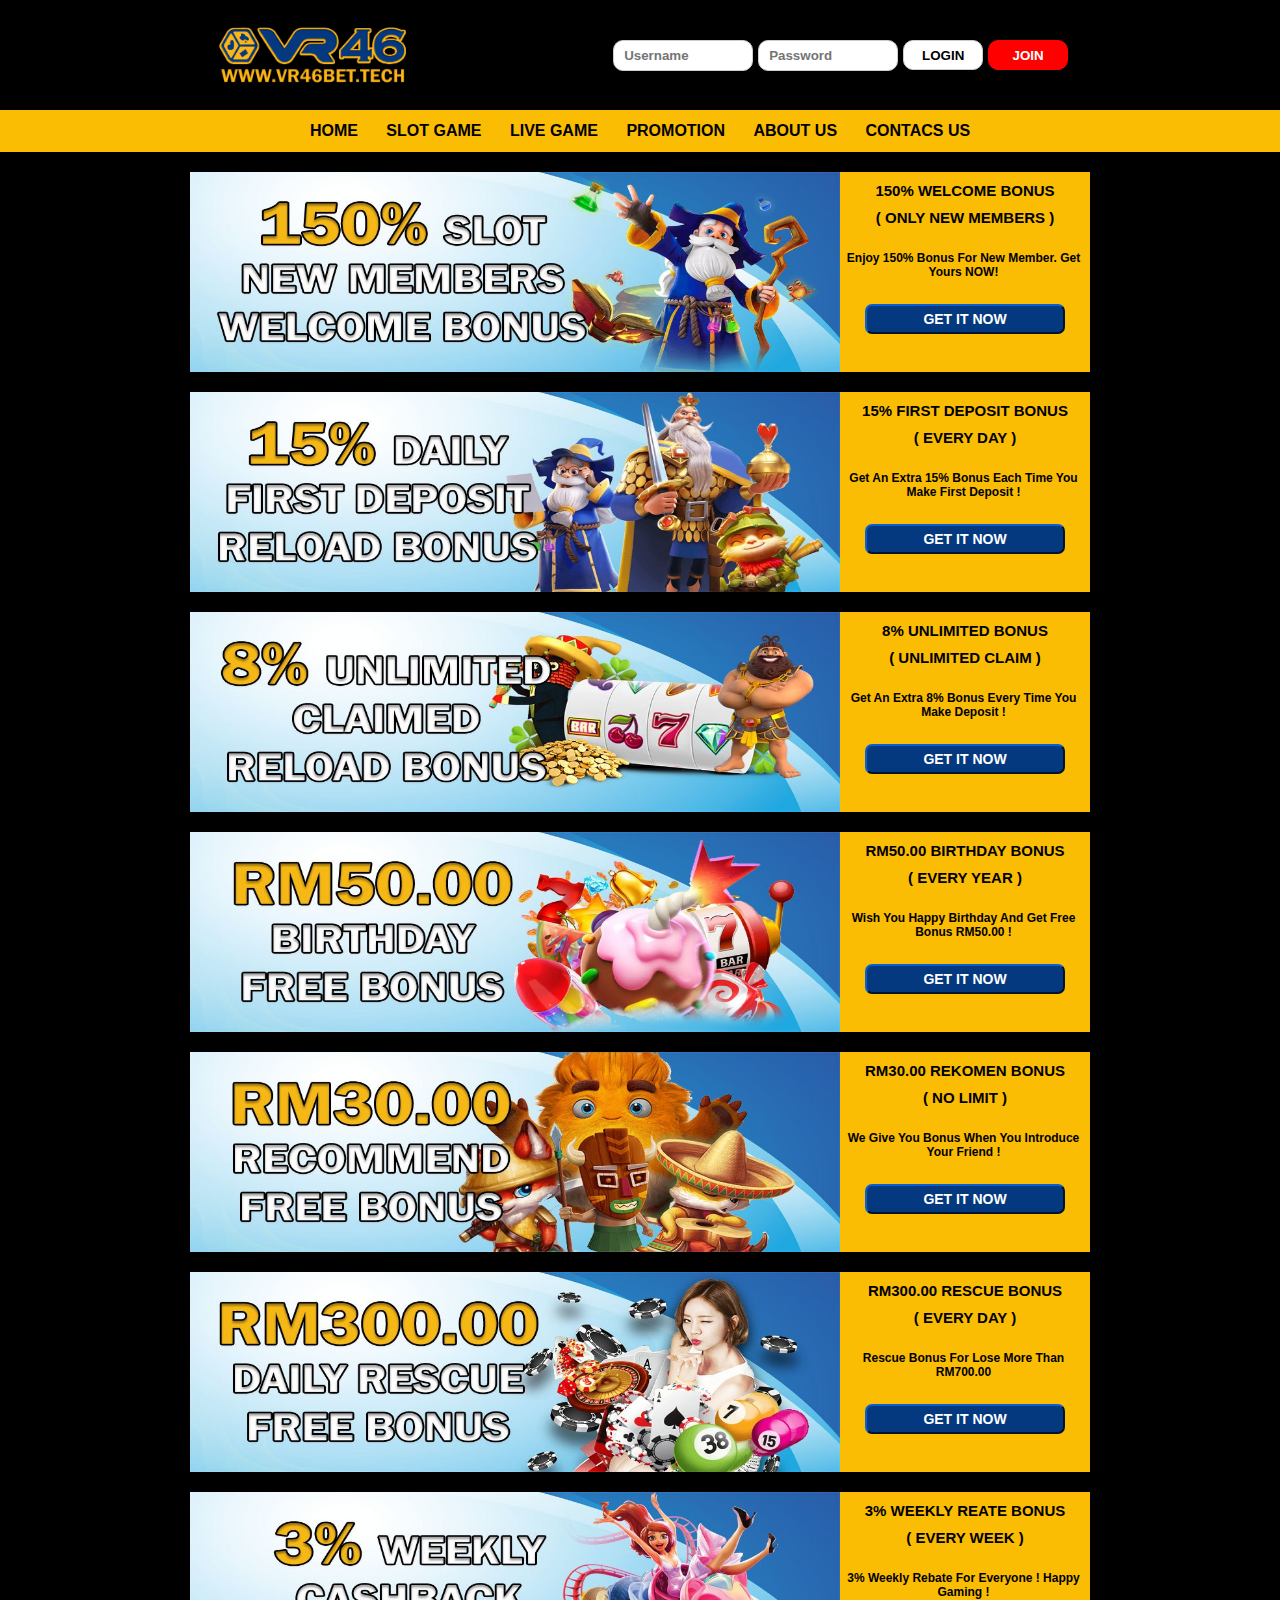
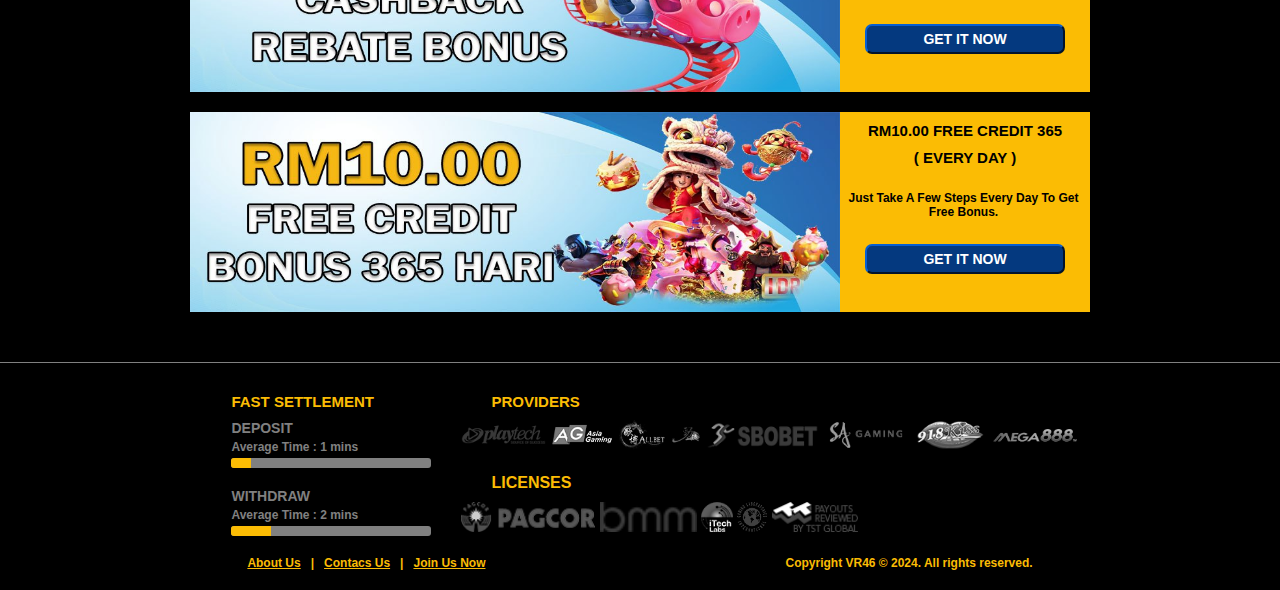
<file: promotion.html>
<!DOCTYPE html>
<html>
<head>
	<meta charset="utf-8">
	<link rel="stylesheet" type="text/css" href="style.css">

	<title>VR46 Gaming</title>
	<link rel="shortcut icon" href="logo.png">

	<style>
		#outer {
			display: grid;
			justify-content: center;
		}
	</style>
	
	<style>
		#outer0 {
			display: flex;
			justify-content: center;
			text-align: center;
		}
	</style>

</head>
<body>

<div id="outer0">
	<div id="inner0"></div>

		<header>
		<img src="png.png" class="logo">
		<input type="text" name="Username" placeholder="Username" class="box" required>
		<input type="password" name="Password" placeholder="Password" class="box" required>
		<button class="login"><a href="#" type="button" onclick="openPopupLogin()">LOGIN</a></button>
		<button class="join"><a href="join.html">JOIN</a></button>

	</header>
</div>

	<!-- Top Bar Content -->

	<nav class="navbar">
		<div class="navdiv">
			<ul>
				<li><a href="home.html">HOME</a></li>
				<li><a href="slot.html">SLOT GAME</a></li>
				<li><a href="live.html">LIVE GAME</a></li>
				<li><a href="promotion.html">PROMOTION</a></li>
				<li><a href="about.html">ABOUT US</a></li>
				<li><a href="contac.html">CONTACS US</a></li>
			</ul>
		</div>
	</nav>

	<!-- End Top Bar Content -->

<div id="outer">
	<div id="inner"></div>
	<div class="container-promotion">
		<img src="p1.jpg" alt="">
		<div class="text">
			<h2>150% WELCOME BONUS</h2>
			<h2>( ONLY NEW MEMBERS )</h2>
			<p>Enjoy 150% Bonus For New Member. Get Yours NOW!</p>
			<button><a href="join.html">GET IT NOW</a></button>
		</div>
	</div>

	<div class="container-promotion">
		<img src="p2.jpg" alt="">
		<div class="text">
			<h2>15% FIRST DEPOSIT BONUS</h2>
			<h2>( EVERY DAY )</h2>
			<p>Get An Extra 15% Bonus Each Time You Make First Deposit !</p>
			<button><a href="join.html">GET IT NOW</a></button>
		</div>
	</div>

	<div class="container-promotion">
		<img src="p3.jpg" alt="">
		<div class="text">
			<h2>8% UNLIMITED BONUS</h2>
			<h2>( UNLIMITED CLAIM )</h2>
			<p>Get An Extra 8% Bonus Every Time You Make Deposit !</p>
			<button><a href="join.html">GET IT NOW</a></button>
		</div>
	</div>

	<div class="container-promotion">
		<img src="p4.jpg" alt="">
		<div class="text">
			<h2>RM50.00 BIRTHDAY BONUS</h2>
			<h2>( EVERY YEAR )</h2>
			<p>Wish You Happy Birthday And Get Free Bonus RM50.00 !</p>
			<button><a href="join.html">GET IT NOW</a></button>
		</div>
	</div>

	<div class="container-promotion">
		<img src="p5.jpg" alt="">
		<div class="text">
			<h2>RM30.00 REKOMEN BONUS</h2>
			<h2>( NO LIMIT )</h2>
			<p>We Give You Bonus When You Introduce Your Friend !</p>
			<button><a href="join.html">GET IT NOW</a></button>
		</div>
	</div>

	<div class="container-promotion">
		<img src="p6.jpg" alt="">
		<div class="text">
			<h2>RM300.00 RESCUE BONUS</h2>
			<h2>( EVERY DAY )</h2>
			<p>Rescue Bonus For Lose More Than RM700.00</p>
			<button><a href="join.html">GET IT NOW</a></button>
		</div>
	</div>

	<div class="container-promotion">
		<img src="p7.jpg" alt="">
		<div class="text">
			<h2>3% WEEKLY REATE BONUS</h2>
			<h2>( EVERY WEEK )</h2>
			<p>3% Weekly Rebate For Everyone ! Happy Gaming !</p>
			<button><a href="join.html">GET IT NOW</a></button>
		</div>
	</div>

	<div class="container-promotion">
		<img src="p8.jpg" alt="">
		<div class="text">
			<h2>RM10.00 FREE CREDIT 365</h2>
			<h2>( EVERY DAY )</h2>
			<p>Just Take A Few Steps Every Day To Get Free Bonus.</p>
			<button><a href="join.html">GET IT NOW</a></button>
		</div>
	</div>
</div>

		<div class="popup-login" id="popuplogin">
			<img src="error.png">s
			<h2>Something Error ! Please try again later.</h2>
			<button type="button" onclick="closePopupLogin()">OK</button>
		</div>

		<script>
		let popuplogin = document.getElementById("popuplogin");

		function openPopupLogin(){
			popuplogin.classList.add("open-popup-login");
		}
		function closePopupLogin(){
			popuplogin.classList.remove("open-popup-login");
		}

		</script>
		
<!-- Footer container -->

<div class="footer-bg">

	<div id="verticle-line" class="footer-line"></div>

	<div id="outer10">
		<div id="inner10"></div>

	<div class="row1">

		<div class="footer">
			<div class="process">
				<div class="top-name">FAST SETTLEMENT</div>
				<div class="container-text">DEPOSIT</div>
				<div class="container-text2">Average Time : 1 mins</div>
				<div class="process-bar">
					<div class="processd1 processd2"></div>
				</div>
				<div class="container-text">WITHDRAW</div>
				<div class="container-text2">Average Time : 2 mins</div>
				<div class="process-bar">
					<div class="processw1 processw2"></div>
				</div>
			</div>
		</div>

		<div class="footer">
			<div class="footer-divider">
				<div class="top-name">PROVIDERS</div>
				<img src="providers1.png" class="footer-banner">
				<img src="providers2.png" class="footer-banner">
				<img src="providers3.png" class="footer-banner">
				<img src="providers4.png" class="footer-banner">
				<img src="providers5.png" class="footer-banner">
				<img src="providers6.png" class="footer-banner">
				<img src="providers7.png" class="footer-banner">
				<img src="providers8.png" class="footer-banner">
				<div class="top-name2">LICENSES</div>
				<img src="licenses1.png" class="footer-banner">
				<img src="licenses2.png" class="footer-banner">
				<img src="licenses3.png" class="footer-banner">
				<img src="licenses4.png" class="footer-banner">
				<img src="licenses5.png" class="footer-banner">
			</div>
		</div>

	</div>

		<div class="bottom-finish">
			<div class="bottom-text">
				<a href="about.html">About Us</a>
				<div class="text-divider">|</div>
				<a href="contac.html">Contacs Us</a>
				<div class="text-divider">|</div>
				<a href="join.html">Join Us Now</a>
			</div>
				<div class="copyright">Copyright VR46 © 2024. All rights reserved.</div>
		</div>
	</div>
</div>

<!-- End Footer container -->

</body>
</html>
</file>
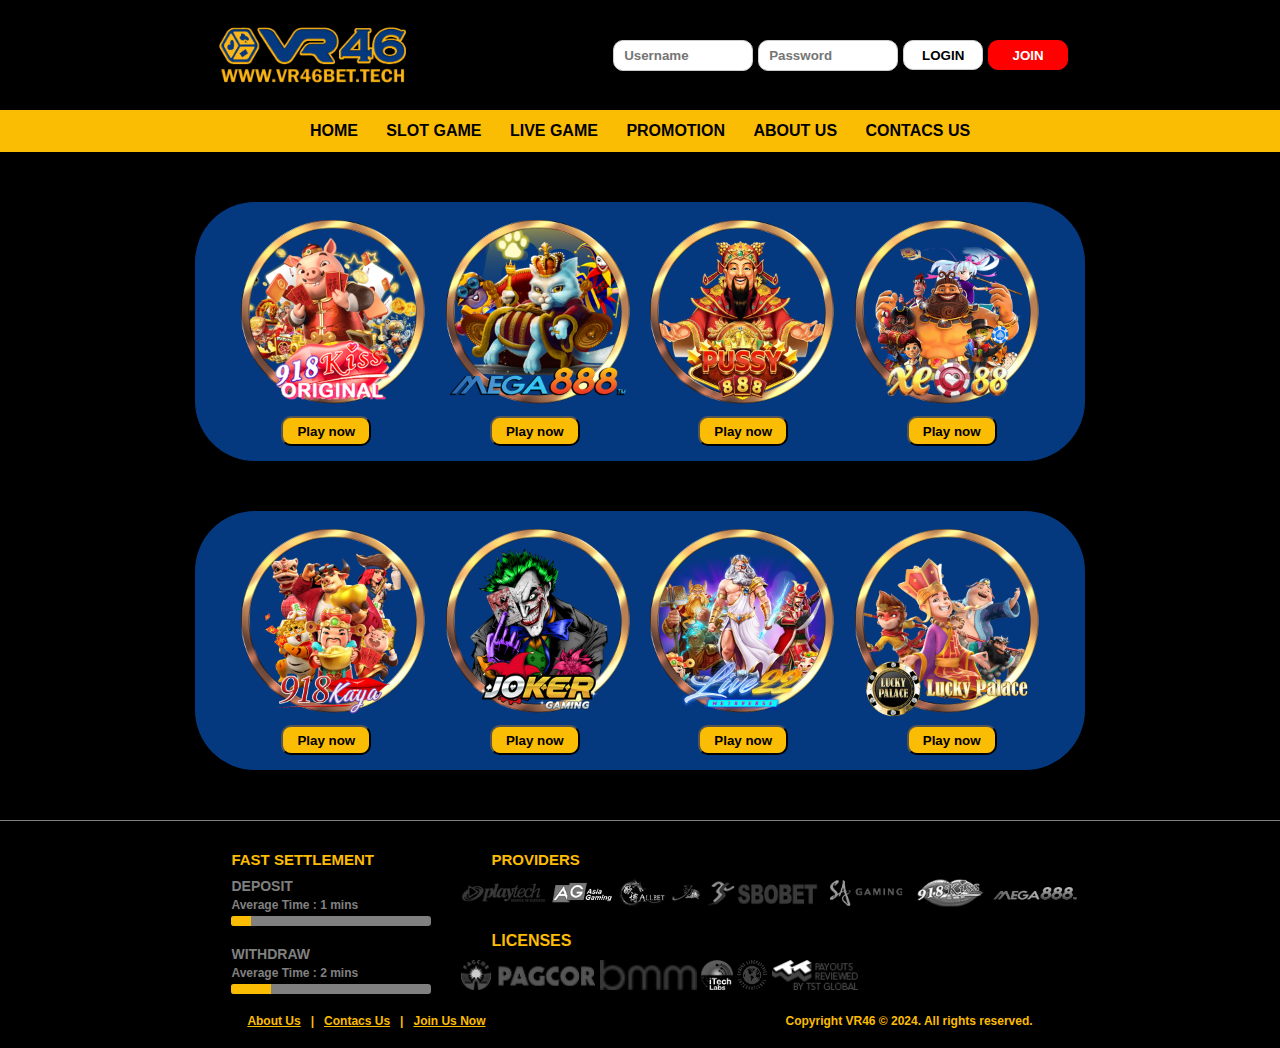
<file: slot.html>
<!DOCTYPE html>
<html>
<head>
	<meta charset="utf-8">
	<link rel="stylesheet" type="text/css" href="style.css">

	<title>VR46 Gaming</title>
	<link rel="shortcut icon" href="logo.png">
	
	<style>
		#outer {
			display: flex;
			justify-content: center;
			text-align: center;
		}
	</style>

	<style>
		#outer2 {
			display: flex;
			justify-content: center;
			text-align: center;
		}
	</style>

	<style>
		#outer0 {
			display: flex;
			justify-content: center;
			text-align: center;
		}
	</style>

</head>
<body>

<div id="outer0">
	<div id="inner0"></div>

		<header>
		<img src="png.png" class="logo">
		<input type="text" name="Username" placeholder="Username" class="box" required>
		<input type="password" name="Password" placeholder="Password" class="box" required>
		<button class="login"><a href="#" type="button" onclick="openPopupLogin()">LOGIN</a></button>
		<button class="join"><a href="join.html">JOIN</a></button>

	</header>
</div>

	<!-- Top Bar Content -->

	<nav class="navbar">
		<div class="navdiv">
			<ul>
				<li><a href="home.html">HOME</a></li>
				<li><a href="slot.html">SLOT GAME</a></li>
				<li><a href="live.html">LIVE GAME</a></li>
				<li><a href="promotion.html">PROMOTION</a></li>
				<li><a href="about.html">ABOUT US</a></li>
				<li><a href="contac.html">CONTACS US</a></li>
			</ul>
		</div>
	</nav>

	<!-- End Top Bar Content -->

<div id="outer">
	<div id="inner"></div>

			<div class="slot">
					<img src="s1.png" class="product" width="200px" height="auto">
					<img src="s2.png" class="product" width="200px" height="auto">
					<img src="s3.png" class="product" width="200px" height="auto">
					<img src="s4.png" class="product" width="200px" height="auto">
					<button><a href="join.html">Play now</a></button>
					<button><a href="join.html">Play now</a></button>
					<button><a href="join.html">Play now</a></button>
					<button><a href="join.html">Play now</a></button>
			</div>
</div>

<div id="outer2">
	<div id="inner2"></div>

			<div class="slot">
					<img src="s5.png" class="product" width="200px" height="auto">
					<img src="s6.png" class="product" width="200px" height="auto">
					<img src="s7.png" class="product" width="200px" height="auto">
					<img src="s8.png" class="product" width="200px" height="auto">
					<button><a href="join.html">Play now</a></button>
					<button><a href="join.html">Play now</a></button>
					<button><a href="join.html">Play now</a></button>
					<button><a href="join.html">Play now</a></button>
				</div>
</div>

		<div class="popup-login" id="popuplogin">
			<img src="error.png">s
			<h2>Something Error ! Please try again later.</h2>
			<button type="button" onclick="closePopupLogin()">OK</button>
		</div>

		<script>
		let popuplogin = document.getElementById("popuplogin");

		function openPopupLogin(){
			popuplogin.classList.add("open-popup-login");
		}
		function closePopupLogin(){
			popuplogin.classList.remove("open-popup-login");
		}

		</script>
		
<!-- Footer container -->

<div class="footer-bg">

	<div id="verticle-line" class="footer-line"></div>

	<div id="outer10">
		<div id="inner10"></div>

	<div class="row1">

		<div class="footer">
			<div class="process">
				<div class="top-name">FAST SETTLEMENT</div>
				<div class="container-text">DEPOSIT</div>
				<div class="container-text2">Average Time : 1 mins</div>
				<div class="process-bar">
					<div class="processd1 processd2"></div>
				</div>
				<div class="container-text">WITHDRAW</div>
				<div class="container-text2">Average Time : 2 mins</div>
				<div class="process-bar">
					<div class="processw1 processw2"></div>
				</div>
			</div>
		</div>

		<div class="footer">
			<div class="footer-divider">
				<div class="top-name">PROVIDERS</div>
				<img src="providers1.png" class="footer-banner">
				<img src="providers2.png" class="footer-banner">
				<img src="providers3.png" class="footer-banner">
				<img src="providers4.png" class="footer-banner">
				<img src="providers5.png" class="footer-banner">
				<img src="providers6.png" class="footer-banner">
				<img src="providers7.png" class="footer-banner">
				<img src="providers8.png" class="footer-banner">
				<div class="top-name2">LICENSES</div>
				<img src="licenses1.png" class="footer-banner">
				<img src="licenses2.png" class="footer-banner">
				<img src="licenses3.png" class="footer-banner">
				<img src="licenses4.png" class="footer-banner">
				<img src="licenses5.png" class="footer-banner">
			</div>
		</div>

	</div>

		<div class="bottom-finish">
			<div class="bottom-text">
				<a href="about.html">About Us</a>
				<div class="text-divider">|</div>
				<a href="contac.html">Contacs Us</a>
				<div class="text-divider">|</div>
				<a href="join.html">Join Us Now</a>
			</div>
				<div class="copyright">Copyright VR46 © 2024. All rights reserved.</div>
		</div>
	</div>
</div>

<!-- End Footer container -->

</body>
</html>
</file>
<file: style.css>
*{
	margin: 0;
	padding: 0;
	font-family: sans-serif;
	box-sizing: border-box;
	font-weight: bold;
	justify-content: center;
}
body{
	background: black;
}
header{
	height: 110px;
	width: 100%;
	position: absolute;
	top: 0;
	background:black;
	padding-right: 50px;
	padding-left: 50px;
	display: flex;
}
.logo{
	height: 60px;
	width: auto;
	margin-top: 25px;
	margin-right: 200px;
}
.join{
	width: 80px;
	height: 30px;
  border: 1px solid #ccc;
  border-radius: 10px;
	border-color: red;
	background-color: red;
}
.login{
	width: 80px;
	height: 30px;
  border: 1px solid #ccc;
  border-radius: 10px;
 	margin-right: 5px;
 	background-color: white;
}
.box{
	width: 140px;
	height: 31.45px;
  border: 1px solid #ccc;
  border-radius: 10px;
	padding: 10px;
	margin-right: 5px;
}
header .join a{
	text-decoration: none;
	color: white;
	font-weight: 900;
}
header .login a{
	text-decoration: none;
	color: black;
	font-weight: 900;
}
header input, button{
	margin-top: 40px;
}
.navbar{
	background: #fbbc04;
	margin-top: 110px;
}
.navbar ul{
	text-align: center;
}
.navbar li{
	display: inline-block;
}
.navbar a{
	color: black;
	font-weight: 900;
	font-size: 16px;
	display: block;
	padding: 12px;
	text-align: center;
	text-decoration: none
}
.navbar a:hover{
	background-color: #04397f;
	color: white;
}
.register{
	position: relative;
	background-size: cover;
	margin-top: 70px;
	margin-bottom: 50px;
	width: 900px;
	height: 400px;
	background-color: #04397f;
	border-radius: 15px;
	background-size: cover;
	align-content: center;
	align-items: center;
	color: white;
}
.register h4{
	margin-bottom: 50px;
	font-size: 30px;
	color: white;
	font-weight: 900;
}
.register input, select {
  width: 300px;
  padding: 5px;
  border: 1px solid #ccc;
  border-radius: 4px;
  resize: vertical;
  font-size: 13px;
  align-items: left;
  display: inline-block;
  margin-top: 10px;
  margin-bottom: 10px;
  margin-right: 15px;
}
.register label {
  width: 120px;
  display: inline-block;
  font-size: 13px;
  margin-right: 5px;
  text-align: right;
  color: white;
}
.register #submit{
	border: none;
	background-color: #fbbc04;
	color: black;
	font-size: 15px;
	font-weight: 900;
	width: 120px;
	height: 30px;
	border-radius: 4px;
 	margin-top: 10px;
 	margin-left: 760px;
}
.register #submit:hover{
	background-color: red;
	color: white;
}
.about{
	font-weight: bold;
	display: inline-block;
}
.about h1{
	margin-top: 30px;
	margin-bottom: 30px;
	color: #fbbc04;
	align-items: center;
	align-content: center;
	text-align: center;
	font-weight: 900;
}
.about h6{
	margin-left: 60px;
	margin-right: 60px;
	font-size: 20px;
	color: white;
}
.about h2{
	margin-left: 60px;
	font-size: 26px;
	color: #fbbc04;
	font-weight: 900;
}
.about .about1{
	margin-bottom: 30px;
}
.about .about2{
	margin-bottom: 30px;
}
.about .about3{
	margin-bottom: 30px;
}
.about .about-all{
	margin-bottom: 30px;
}
.container-promotion{
	margin-top: 20px;
	height: 200px;
	width: 900px;
	background-color: #fbbc04;
	text-align: center;
}
.container-promotion img{
	width: 650px;
	height: 200px;
	float: left;
}
.container-promotion h2{
	font-size: 15px;
	font-weight: 900;
	color: black;
	text-align: center;
	padding-top: 10px;
}
.container-promotion p{
	font-size: 12px;
	color: black;
	text-align: center;
	padding-top: 25px;
	margin-left: 3px;
	margin-right: 3px;
}
.container-promotion button{
	font-size: 14px;
	font-weight: 900;
	width: 200px;
	border-radius: 7px;
	border-color: #04397f;
	background-color: #04397f;
	text-align: center;
	margin-top: 25px;
	padding-top: 5px;
	padding-bottom: 5px;
}
.container-promotion a{
	color: white;
	text-decoration: none;
}
.banner img{
	margin-left: 10px;
}
.contac-us h2{
	margin-top: 40px;
	margin-bottom: 20px;
	font-size: 35px;
	font-weight: 900;
	color: #fbbc04;
}
.slot{
	position: relative;
	background-size: cover;
	margin-top: 50px;
	width: 890px;
	height: auto;
	background: #04397f;
	border-radius: 60px;
	background-size: cover;
	align-content: center;
	align-items: center;
	color: white;
}
.slot img{
	margin-top: 10px;
}
.slot button{
	width: 90px;
	height: 30px;
	border-radius: 10px;
	background-color: #fbbc04;
	margin-right: 58px;
	margin-left: 56px;
	margin-top: 0;
	margin-bottom: 15px;
}
.slot a{
	color: black;
	font-weight: 900;
	text-decoration: none
}
/* Slideshow container */
.slideshow-container {
  max-width: 100%;
  position: relative;
  margin: auto;
}

/* Hide the images by default */
.mySlides {
  display: none;
}

/* Next & previous buttons */
.prev, .next {
  cursor: pointer;
  position: absolute;
  top: 50%;
  width: auto;
  margin-top: -22px;
  padding: 16px;
  color: white;
  font-weight: bold;
  font-size: 18px;
  transition: 0.6s ease;
  border-radius: 0 3px 3px 0;
  user-select: none;
}

/* Position the "next button" to the right */
.next {
  right: 0;
  border-radius: 3px 0 0 3px;
}

/* On hover, add a black background color with a little bit see-through */
.prev:hover, .next:hover {
  background-color: rgba(0,0,0,0.8);
}

/* Number text (1/8 etc) */
.numbertext {
  color: #f2f2f2;
  font-size: 12px;
  padding: 8px 12px;
  position: absolute;
  top: 0;
}

/* The dots/bullets/indicators */
.dot {
  cursor: pointer;
  height: 15px;
  width: 15px;
  margin: 0 2px;
  background-color: #bbb;
  border-radius: 50%;
  display: inline-block;
  transition: background-color 0.6s ease;
}

.active, .dot:hover {
  background-color: #717171;
}

/* Fading animation */
.fade {
  animation-name: fade;
  animation-duration: 1.5s;
}

@keyframes fade {
  from {opacity: .4}
  to {opacity: 1}
}
.run-stop{
	display: flex;
}
.run-stop img{
	width: auto;
	height: 15px;
	margin-left: 20px;
	margin-right: 10px;
}
.run-stop marquee{
	margin-right: 20px;
	background-size: cover;
}
.run-stop h1{
	color: white;
	font-size: 12px;
	margin-bottom: 5px;
}
.process{
	background-size: cover;
	width: 230px;
}
.top-name{
	color: #fbbc04;
	margin-left: 30px;
	margin-top: 30px;
	margin-bottom: 10px;
	font-size: 15px;
}
.container-text{
	color: gray;
	margin-left: 30px;
	margin-bottom: 4px;
	font-size: 14px;
}
.container-text2{
	color: gray;
	margin-left: 30px;
	margin-bottom: 4px;
	font-size: 12px;
}
.process-bar{
	background-color: gray;
	width: 200px;
	margin-left: 30px;
	margin-bottom: 20px;
	border-radius: 3px;
}
.processd2{
	padding-top: 5px;
	padding-bottom: 5px;
}
.processd1{
	width: 10%;
	background-color: #fbbc04;
	border-top-left-radius: 3px;
	border-bottom-left-radius: 3px;
}
.processw2{
	padding-top: 5px;
	padding-bottom: 5px;
}
.processw1{
	width: 20%;
	background-color: #fbbc04;
	border-top-left-radius: 3px;
	border-bottom-left-radius: 3px;
}
.row1{
	display: flex;
}
.footer-divider{
	background-size: cover;
	background-color: ;
	margin-left: 30px;
}
.footer-divider img{
	width: auto;
	height: 30px;
}
.footer-banner{
	filter: grayscale();
}
.footer-banner:hover{
	filter: grayscale(0);
}
.top-name2{
	color: #fbbc04;
	margin-left: 30px;
	margin-top: 20px;
	margin-bottom: 10px;
}
.bottom-finish{
	display: flex;
}
.copyright{
	color: #fbbc04;
	font-size: 12px;
	margin-bottom: 20px;
	display: block;
	font-weight: 900;
	margin-left: 270px;
}
.bottom-text{
	font-size: 12px;
	margin-bottom: 20px;
	display: flex;
	margin-right: 30px;
}
.bottom-text a{
	color: #fbbc04;
	font-weight: 900;
}
.footer-line{
	width: 100%;
	height: 1px;
	background-color: gray;
	margin-top: 50px;
	text-align: center;
}
.footer-bg{
	background-color: black;
}
.text-divider{
	color: #fbbc04;
	font-weight: 900;
	margin-right: 10px;
	margin-left: 10px;
}
.line{
	background-color: #fbbc04;
	padding: 1px;
	margin-top: 5px;
	margin-bottom: 5px;
}
.ranking{
	color: #fbbc04;
	font-weight: 900;
	font-size: 20px;
}
.Text-Ranking{
	color: #fbbc04;
}
.ranking-cover{
	background-size: cover;
	background-color: #04397f;
	margin-top: 10px;
	margin-bottom: 10px;
	width: 400px;
	display: flex;
	border-radius: 15px;
}
.ranking-left{
	display: flex;
	text-align: left;
}
.ranking-2{
	margin-left: 8px;
}
.ranking-3{
	text-align: right;
}
.ranking-user{
	width: auto;
	height: 40px;
	margin-top: 5px;
}
.ranking-name{
	color: white;
	margin-top: 10px;
}
.ranking-status{
	color: red;
	font-size: 12px;
	margin-bottom: 10px;
}
.ranking-amount{
	color: white;
	margin-top: 18px;
	margin-left: 130px;
}
.ranking-all2{
	margin-left: 80px;
}
.line-pro1{
	background-color: #fbbc04;
	padding: 1px;
	margin-top: 30px;
	margin-bottom: 5px;
}
.line-pro2{
	background-color: #fbbc04;
	padding: 1px;
	margin-top: 5px;
}
.latest{
	color: #fbbc04;
	font-weight: 900;
	font-size: 22px;
}
.done-register{
	width: 100%;
	position: relative;
	margin-bottom: 60px;
	display: flex;
	justify-content: center;
}
.done-register .success{
	font-size: 20px;
	color: #20a520;
	position: absolute;
	animation: buttons .5s linear;
	display: none;
	background-color: black;
	padding: 5px 10px 5px 10px;
	border-radius: 25px;
}
.done-register .danger{
	font-size: 20px;
	color: red;
	position: absolute;
	transition: .3s;
	animation: buttons .3s linear;
	display: none;
	background-color: black;
	padding: 5px 10px 5px 10px;
	border-radius: 25px;
}
@keyframes buttons{
	0%{
		transform: scale(0.1);
	}
	50%{
		transform: scale(0.5);
	}
	100%{
		transform: scale(1);
	}
}
.popup-login{
	width: 400px;
	background-color: white;
	position: absolute;
	top: 0;
	left: 50%;
	transform: translate(-50%,-50%) scale(0.1);
	text-align: center;
	padding: 0 30px 30px;
	color: #333;
	border-radius: 50px;
	visibility: hidden;
	transition: transform 0.4s, top 0.4s;
}
.open-popup-login{
	visibility: visible;
	top: 50%;
	transform: translate(-50%,-50%) scale(1);
}
.popup-login h2{
	font-size: 30px;
	font-weight: 900;
}
.popup-login img{
	width: 200px;
	margin-top: 20px;
}
.popup-login button{
	width: 150px;
	padding: 5px 10px 5px 10px;
	background-color: #6fd649;
	color: white;
	border: 0;
	outline: none;
	font-size: 18px;
	font-weight: 900;
	border-radius: 10px;
	cursor: pointer;
	box-shadow: 0 5px 5px rgba(0, 0, 0, 0.2);
}
.popup-login2{
	width: 400px;
	background-color: white;
	position: absolute;
	top: 0;
	left: 50%;
	transform: translate(-50%,-50%) scale(0.1);
	text-align: center;
	padding: 0 30px 30px;
	color: #333;
	border-radius: 50px;
	visibility: hidden;
	transition: transform 0.4s, top 0.4s;
}
.open-popup-login2{
	visibility: visible;
	top: 15%;
	transform: translate(-50%,-50%) scale(1);
}
.popup-login2 h2{
	font-size: 30px;
	font-weight: 900;
}
.popup-login2 img{
	width: 200px;
	margin-top: 20px;
}
.popup-login2 button{
	width: 150px;
	padding: 5px 10px 5px 10px;
	background-color: #6fd649;
	color: white;
	border: 0;
	outline: none;
	font-size: 18px;
	font-weight: 900;
	border-radius: 10px;
	cursor: pointer;
	box-shadow: 0 5px 5px rgba(0, 0, 0, 0.2);
}
</file>
